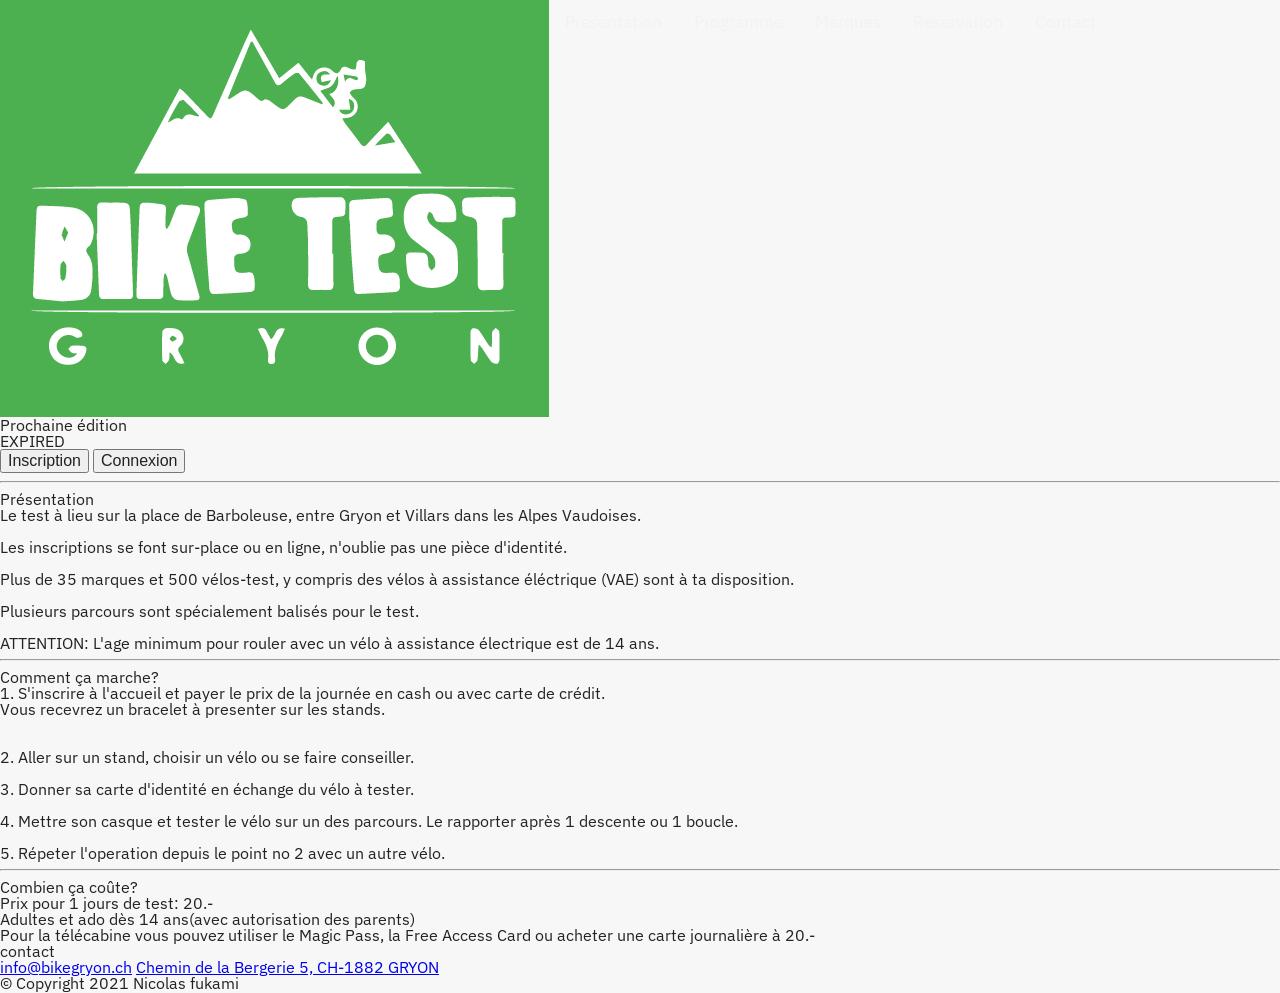
<file: index.html>
<!DOCTYPE html>
<!--[if lt IE 7]>      <html class="no-js lt-ie9 lt-ie8 lt-ie7"> <![endif]-->
<!--[if IE 7]>         <html class="no-js lt-ie9 lt-ie8"> <![endif]-->
<!--[if IE 8]>         <html class="no-js lt-ie9"> <![endif]-->
<!--[if gt IE 8]>      <html class="no-js"> <!--<![endif]-->
<html>

<head>
	<meta charset="utf-8" />
	<meta http-equiv="X-UA-Compatible" content="IE=edge" />
	<title>Bike test Gryon - Accueil</title>
	<meta name="description" content="" />
	<meta name="viewport" content="width=device-width, initial-scale=1" />
	<link rel="stylesheet" href="css/reset.css" />
	<link rel="stylesheet" href="css/vendor/timetablejs.css" />
	<link rel="stylesheet" href="css/style.css" />
	<link rel="stylesheet" href="https://cdnjs.cloudflare.com/ajax/libs/font-awesome/4.7.0/css/font-awesome.min.css">
	<script src="js/vendor/timetable.js" async defer></script>
	<script src="js/app.js" async defer></script>
</head>

<body>

	<header>


		<!-- navbar -->
		<div class="topnav" id="myTopnav">
			<div class="fixed-header">
				<a href="index.html" class="active">
					<img src="images/logo/logo.png" alt="">
				</a>
				<a href="javascript:void(0);" style="font-size:25px;" class="icon" onclick="myFunction()">&#9776;
				</a>
			</div>

			<a href="index.html" class="textlink menu1">Présentation</a>
			<a href="programme.html" class="textlink">Programme</a>
			<a href="marques.html" class="textlink">Marques</a>
			<a href="reservation.html" class="textlink">Réservation</a>
			<a href="contact.html" class="textlink">Contact</a>

		</div>

		<div id="home"></div>

		<!-- coming soon -->
		<div class="bgimg">

			<div class="middle">
				<h1>Prochaine édition</h1>
				<p id="demo"></p>
			</div>

		</div>
	</header>

	<div class="buttons">
		<a href="inscription.html"><button class="login">Inscription</button></a>

		<a href="connexion.html"><button class="login">Connexion</button></a>
	</div>

	<hr class="lignes">
	<div class="info">
		<h1>Présentation</h1>
		<p>Le test à lieu sur la place de Barboleuse, entre Gryon et Villars dans les Alpes Vaudoises. <br><br>Les inscriptions se font sur-place ou en ligne, n'oublie pas une pièce d'identité.<br><br> Plus de 35 marques et 500 vélos-test, y compris
			des vélos à assistance éléctrique (VAE) sont à ta disposition. <br><br>Plusieurs parcours sont spécialement balisés pour le test.</p><br>
		<p class="age">ATTENTION: L'age minimum pour rouler avec un vélo à assistance électrique est de 14 ans.
		</p>
	</div>
	<hr>
	<div class="comment">
		<h1>Comment ça marche?</h1>
		<h5>1. S'inscrire à l'accueil et payer le prix de la journée en cash ou avec carte de crédit.
			<p>Vous recevrez un bracelet à presenter sur les stands.</p>
			<br><br>
			2. Aller sur un stand, choisir un vélo ou se faire conseiller.
			<br><br>
			3. Donner sa carte d'identité en échange du vélo à tester.
			<br><br>
			4. Mettre son casque et tester le vélo sur un des parcours. Le rapporter après 1 descente ou 1 boucle.
			<br><br>
			5. Répeter l'operation depuis le point no 2 avec un autre vélo.</h5>
	</div>

	<hr>

	<div class="tarifs">
		<h1>Combien ça coûte?</h1>
		<h5>Prix pour 1 jours de test: 20.-</h5>
		<p>Adultes et ado dès 14 ans(avec autorisation des parents)</p>
		<h6>Pour la télécabine vous pouvez utiliser le Magic Pass, la Free Access Card ou acheter une carte journalière à 20.-</h6>
	</div>



	<!-- footer -->
	<div class="footer" id="contact">
		<h5>contact</h5>
		<a href="mailto:info@bikegryon.ch">info@bikegryon.ch</a>
		<a href="https://www.google.com/maps/place/Parking+Barboleuse/@46.2827035,7.0710595,18.75z/data=!4m13!1m7!3m6!1s0x478ec008be63c741:0xa677e6d28bd521a!2s1882+Gryon!3b1!8m2!3d46.2778331!4d7.0675893!3m4!1s0x478ebfc935efd5fb:0xda816a51dc2dac14!8m2!3d46.2830978!4d7.0711841"
			target="_blank">Chemin de la Bergerie 5, CH-1882 GRYON</a>
		<p>
			&copy; Copyright 2021 Nicolas fukami
		</p>
	</div>


	<!--[if lt IE 7]>
      <p class="browsehappy">
        You are using an <strong>outdated</strong> browser. Please
        <a href="#">upgrade your browser</a> to improve your experience.
      </p>
    <![endif]-->
	<script>
		// Set the date we're counting down to
		var countDownDate = new Date("Oct 1, 2021 12:00:00").getTime();

		// Update the count down every 1 second
		var countdownfunction = setInterval(function() {

			// Get todays date and time
			var now = new Date().getTime();

			// Find the distance between now an the count down date
			var distance = countDownDate - now;

			// Time calculations for days, hours, minutes and seconds
			var days = Math.floor(distance / (1000 * 60 * 60 * 24));
			var hours = Math.floor((distance % (1000 * 60 * 60 * 24)) / (1000 * 60 * 60));
			var minutes = Math.floor((distance % (1000 * 60 * 60)) / (1000 * 60));
			var seconds = Math.floor((distance % (1000 * 60)) / 1000);

			// Output the result in an element with id="demo"
			document.getElementById("demo").innerHTML = days + "d " + hours + "h " +
				minutes + "m " + seconds + "s ";

			// If the count down is over, write some text
			if (distance < 0) {
				clearInterval(countdownfunction);
				document.getElementById("demo").innerHTML = "EXPIRED";
			}
		}, 1000);
	</script>
	<script>
		function myFunction() {
			var x = document.getElementById("myTopnav");
			if (x.className === "topnav") {
				x.className += " responsive";
			} else {
				x.className = "topnav";
			}
		}
	</script>

</body>

</html>
</file>
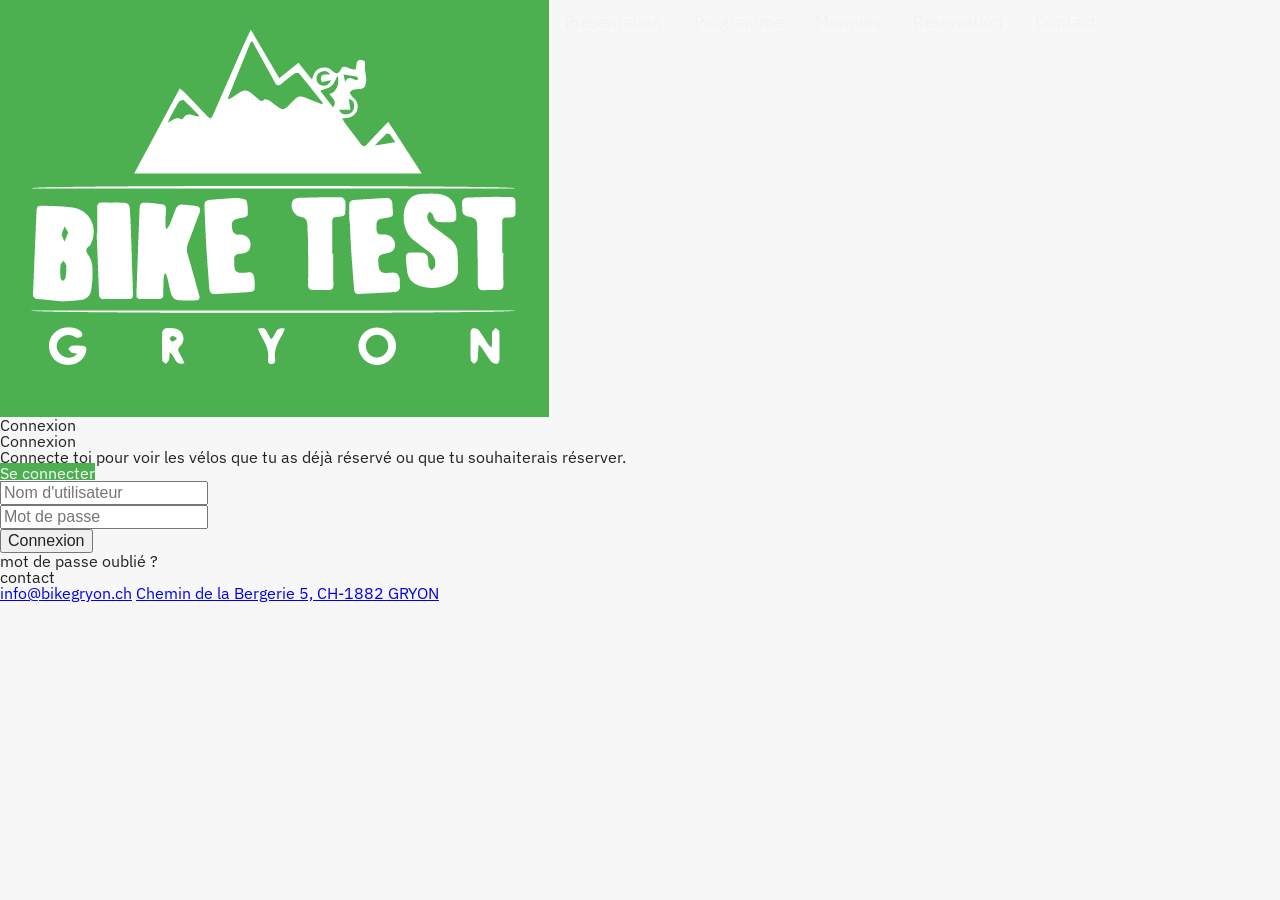
<file: connexion.html>
<!DOCTYPE html>
<!--[if lt IE 7]>      <html class="no-js lt-ie9 lt-ie8 lt-ie7"> <![endif]-->
<!--[if IE 7]>         <html class="no-js lt-ie9 lt-ie8"> <![endif]-->
<!--[if IE 8]>         <html class="no-js lt-ie9"> <![endif]-->
<!--[if gt IE 8]>      <html class="no-js"> <!--<![endif]-->
<html>

<head>
	<meta charset="utf-8" />
	<meta http-equiv="X-UA-Compatible" content="IE=edge" />
	<title>Bike test Gryon - Programme</title>
	<meta name="description" content="" />
	<meta name="viewport" content="width=device-width, initial-scale=1" />
	<link rel="stylesheet" href="css/reset.css" />
	<link rel="stylesheet" href="css/vendor/timetablejs.css" />
	<link rel="stylesheet" href="css/style.css" />
	<link rel="stylesheet" href="https://cdnjs.cloudflare.com/ajax/libs/font-awesome/4.7.0/css/font-awesome.min.css">
	<script src="js/vendor/timetable.js" async defer></script>
	<script src="js/app.js" async defer></script>
</head>

<body>

	<header>


		<!-- navbar -->
		<div class="topnav" id="myTopnav">
			<a href="index.html" class="active">
				<img src="images/logo/logo.png" alt=""></a>
			<a href="index.html" class="textlink">Présentation</a>
			<a href="programme.html" class="textlink">Programme</a>
			<a href="marques.html" class="textlink">Marques</a>
			<a href="reservation.html" class="textlink">Réservation</a>
			<a href="#contact" class="textlink">Contact</a>
			<a href="javascript:void(0);" style="font-size:25px;" class="icon" onclick="myFunction()">&#9776;
			</a>
		</div>

		<!-- coming soon -->
		<div class="titre">
			<div class="titrage">
				<h1>Connexion</h1>
			</div>
		</div>
	</header>



	<div class="info">
		<h1>Connexion</h1>
		<p>Connecte toi pour voir les vélos que tu as déjà réservé ou que tu souhaiterais réserver.
	</div>

	<!-- connexion -->
	<div class="connexion">

		<div class="col-md-6 col-md-offset-3">
			<div class="panel panel-login">
				<div class="panel-heading">
					<a href="#" class="active" id="login-form-link">Se connecter</a>
				</div>
				<div class="panel-body">
					<div class="row">
						<div class="col-lg-12">


							<!--  LOGIN AREA -->
							<form id="login-form" action="/finalProject/LoginServ" method="post" style="display: block;">
								<div class="form-group">
									<input type="text" name="username" id="username" tabindex="1" class="form-control jQKeyboard" placeholder="Nom d'utilisateur" value="">
								</div>
								<div class="form-group">
									<input type="password" name="password" id="password" tabindex="2" class="form-control" placeholder="Mot de passe">
								</div>
								<div class="form-group">

									<div class="col-sm-6 col-sm-offset-3">
										<input type="submit" name="login-submit" id="login-submit" tabindex="4" class="form-control btn btn-login" value="Connexion">
									</div>
								</div>
							</form>
						</div>
					</div>
				</div>
			</div>
		</div>

		<div class="oublier">
			<h2>mot de passe oublié ?</h2>
		</div>
	</div>


	<!-- footer -->
	<div class="footer" id="contact">
		<h5>contact</h5>
		<a href="mailto:info@bikegryon.ch">info@bikegryon.ch</a>
		<a href="https://www.google.com/maps/place/Parking+Barboleuse/@46.2827035,7.0710595,18.75z/data=!4m13!1m7!3m6!1s0x478ec008be63c741:0xa677e6d28bd521a!2s1882+Gryon!3b1!8m2!3d46.2778331!4d7.0675893!3m4!1s0x478ebfc935efd5fb:0xda816a51dc2dac14!8m2!3d46.2830978!4d7.0711841"
			target="_blank">Chemin de la Bergerie 5, CH-1882 GRYON</a>
	</div>
	<!-- grille horraire-->
	<!-- <div class="horraire">


			<div id="jours">
				<ul> -->
	<!-- La classe définissant le jour doit toujours être en deuxième position -->
	<!-- <li class="filter vendredi active">Vendredi</li>
					<li class="filter samedi">Samedi</li>
					<li class="filter dimanche">Dimanche</li>
				</ul>
			</div>
			<div id="timetable" class="timetable"></div>
		</div> -->

	<!--[if lt IE 7]>
      <p class="browsehappy">
        You are using an <strong>outdated</strong> browser. Please
        <a href="#">upgrade your browser</a> to improve your experience.
      </p>
    <![endif]-->
	<script>
		// Set the date we're counting down to
		var countDownDate = new Date("Oct 1, 2021 12:00:00").getTime();

		// Update the count down every 1 second
		var countdownfunction = setInterval(function() {

			// Get todays date and time
			var now = new Date().getTime();

			// Find the distance between now an the count down date
			var distance = countDownDate - now;

			// Time calculations for days, hours, minutes and seconds
			var days = Math.floor(distance / (1000 * 60 * 60 * 24));
			var hours = Math.floor((distance % (1000 * 60 * 60 * 24)) / (1000 * 60 * 60));
			var minutes = Math.floor((distance % (1000 * 60 * 60)) / (1000 * 60));
			var seconds = Math.floor((distance % (1000 * 60)) / 1000);

			// Output the result in an element with id="demo"
			document.getElementById("demo").innerHTML = days + "d " + hours + "h " +
				minutes + "m " + seconds + "s ";

			// If the count down is over, write some text
			if (distance < 0) {
				clearInterval(countdownfunction);
				document.getElementById("demo").innerHTML = "EXPIRED";
			}
		}, 1000);
	</script>
	<script>
		function myFunction() {
			var x = document.getElementById("myTopnav");
			if (x.className === "topnav") {
				x.className += " responsive";
			} else {
				x.className = "topnav";
			}
		}
	</script>

</body>

</html>
</file>
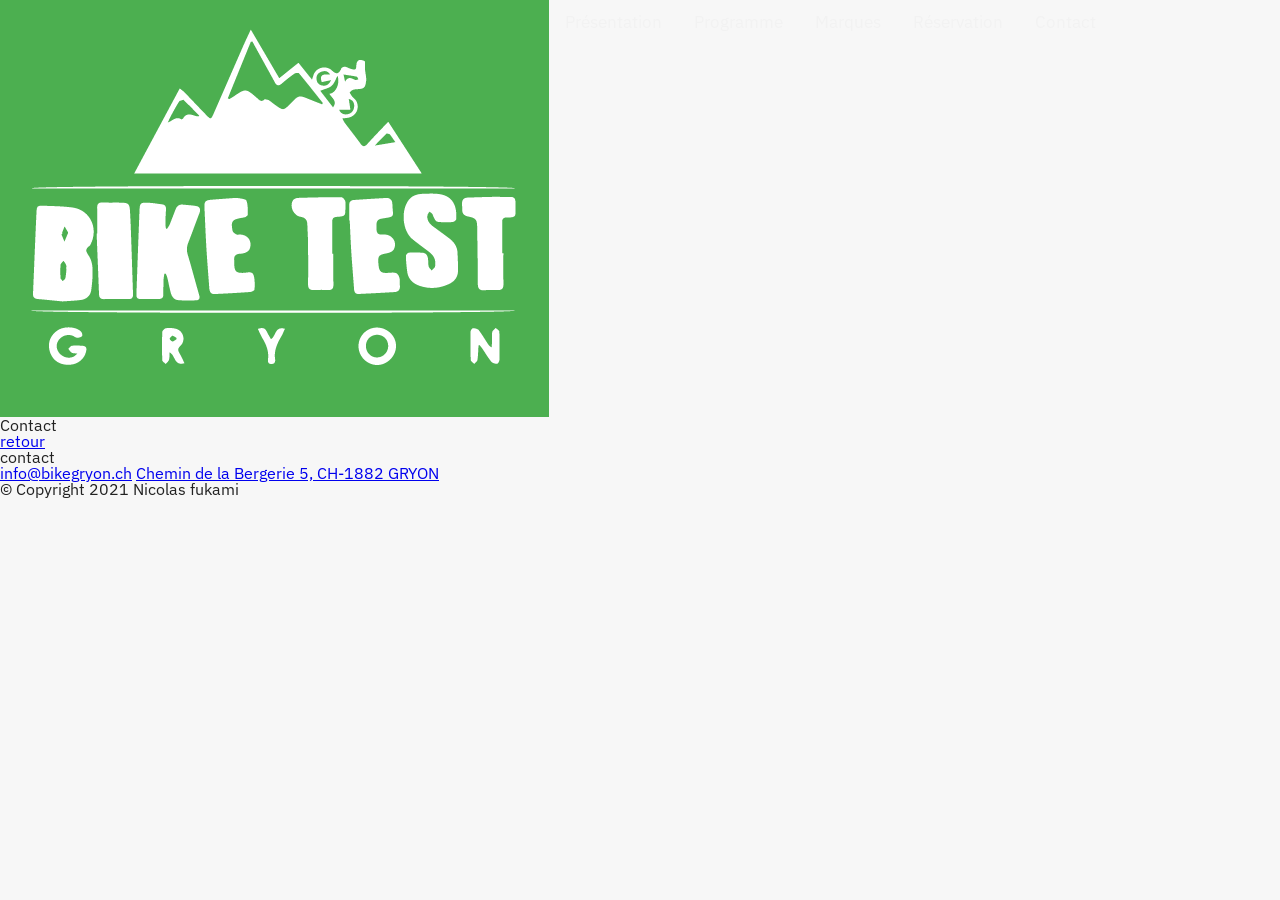
<file: contact.html>
<!DOCTYPE html>
<!--[if lt IE 7]>      <html class="no-js lt-ie9 lt-ie8 lt-ie7"> <![endif]-->
<!--[if IE 7]>         <html class="no-js lt-ie9 lt-ie8"> <![endif]-->
<!--[if IE 8]>         <html class="no-js lt-ie9"> <![endif]-->
<!--[if gt IE 8]>      <html class="no-js"> <!--<![endif]-->
<html>

<head>
	<meta charset="utf-8" />
	<meta http-equiv="X-UA-Compatible" content="IE=edge" />
	<title>Bike test Gryon - Programme</title>
	<meta name="description" content="" />
	<meta name="viewport" content="width=device-width, initial-scale=1" />
	<link rel="stylesheet" href="css/reset.css" />
	<link rel="stylesheet" href="css/vendor/timetablejs.css" />
	<link rel="stylesheet" href="css/style.css" />
	<link rel="stylesheet" href="https://cdnjs.cloudflare.com/ajax/libs/font-awesome/4.7.0/css/font-awesome.min.css">
	<script src="js/vendor/timetable.js" async defer></script>
	<script src="js/app.js" async defer></script>
</head>

<body>

	<header>


		<!-- navbar -->
		<div class="topnav" id="myTopnav">
			<a href="index.html" class="active">
				<img src="images/logo/logo.png" alt=""></a>
			<a href="index.html" class="textlink">Présentation</a>
			<a href="programme.html" class="textlink">Programme</a>
			<a href="marques.html" class="textlink">Marques</a>
			<a href="reservation.html" class="textlink">Réservation</a>
			<a href="contact.html" class="textlink">Contact</a>
			<a href="javascript:void(0);" style="font-size:25px;" class="icon" onclick="myFunction()">&#9776;
			</a>
		</div>

		<!-- coming soon -->
		<div class="titre">

			<div class="titrage">
				<h1>Contact</h1>

			</div>
		</div>
	</header>

	<!-- bouton retour -->
	<div class="goback2">
		<a href="index.html" class="textlink">retour</a>
	</div>



	<!-- footer -->
	<div class="footer" id="contact">
		<h5>contact</h5>
		<a href="mailto:info@bikegryon.ch">info@bikegryon.ch</a>
		<a href="https://www.google.com/maps/place/Parking+Barboleuse/@46.2827035,7.0710595,18.75z/data=!4m13!1m7!3m6!1s0x478ec008be63c741:0xa677e6d28bd521a!2s1882+Gryon!3b1!8m2!3d46.2778331!4d7.0675893!3m4!1s0x478ebfc935efd5fb:0xda816a51dc2dac14!8m2!3d46.2830978!4d7.0711841"
			target="_blank">Chemin de la Bergerie 5, CH-1882 GRYON</a>
		<p>
			&copy; Copyright 2021 Nicolas fukami
		</p>
	</div>
	<!-- grille horraire-->
	<!-- <div class="horraire">


			<div id="jours">
				<ul> -->
	<!-- La classe définissant le jour doit toujours être en deuxième position -->
	<!-- <li class="filter vendredi active">Vendredi</li>
					<li class="filter samedi">Samedi</li>
					<li class="filter dimanche">Dimanche</li>
				</ul>
			</div>
			<div id="timetable" class="timetable"></div>
		</div> -->

	<!--[if lt IE 7]>
      <p class="browsehappy">
        You are using an <strong>outdated</strong> browser. Please
        <a href="#">upgrade your browser</a> to improve your experience.
      </p>
    <![endif]-->
	<script>
		// Set the date we're counting down to
		var countDownDate = new Date("Oct 1, 2021 12:00:00").getTime();

		// Update the count down every 1 second
		var countdownfunction = setInterval(function() {

			// Get todays date and time
			var now = new Date().getTime();

			// Find the distance between now an the count down date
			var distance = countDownDate - now;

			// Time calculations for days, hours, minutes and seconds
			var days = Math.floor(distance / (1000 * 60 * 60 * 24));
			var hours = Math.floor((distance % (1000 * 60 * 60 * 24)) / (1000 * 60 * 60));
			var minutes = Math.floor((distance % (1000 * 60 * 60)) / (1000 * 60));
			var seconds = Math.floor((distance % (1000 * 60)) / 1000);

			// Output the result in an element with id="demo"
			document.getElementById("demo").innerHTML = days + "d " + hours + "h " +
				minutes + "m " + seconds + "s ";

			// If the count down is over, write some text
			if (distance < 0) {
				clearInterval(countdownfunction);
				document.getElementById("demo").innerHTML = "EXPIRED";
			}
		}, 1000);
	</script>
	<script>
		function myFunction() {
			var x = document.getElementById("myTopnav");
			if (x.className === "topnav") {
				x.className += " responsive";
			} else {
				x.className = "topnav";
			}
		}
	</script>

</body>

</html>
</file>
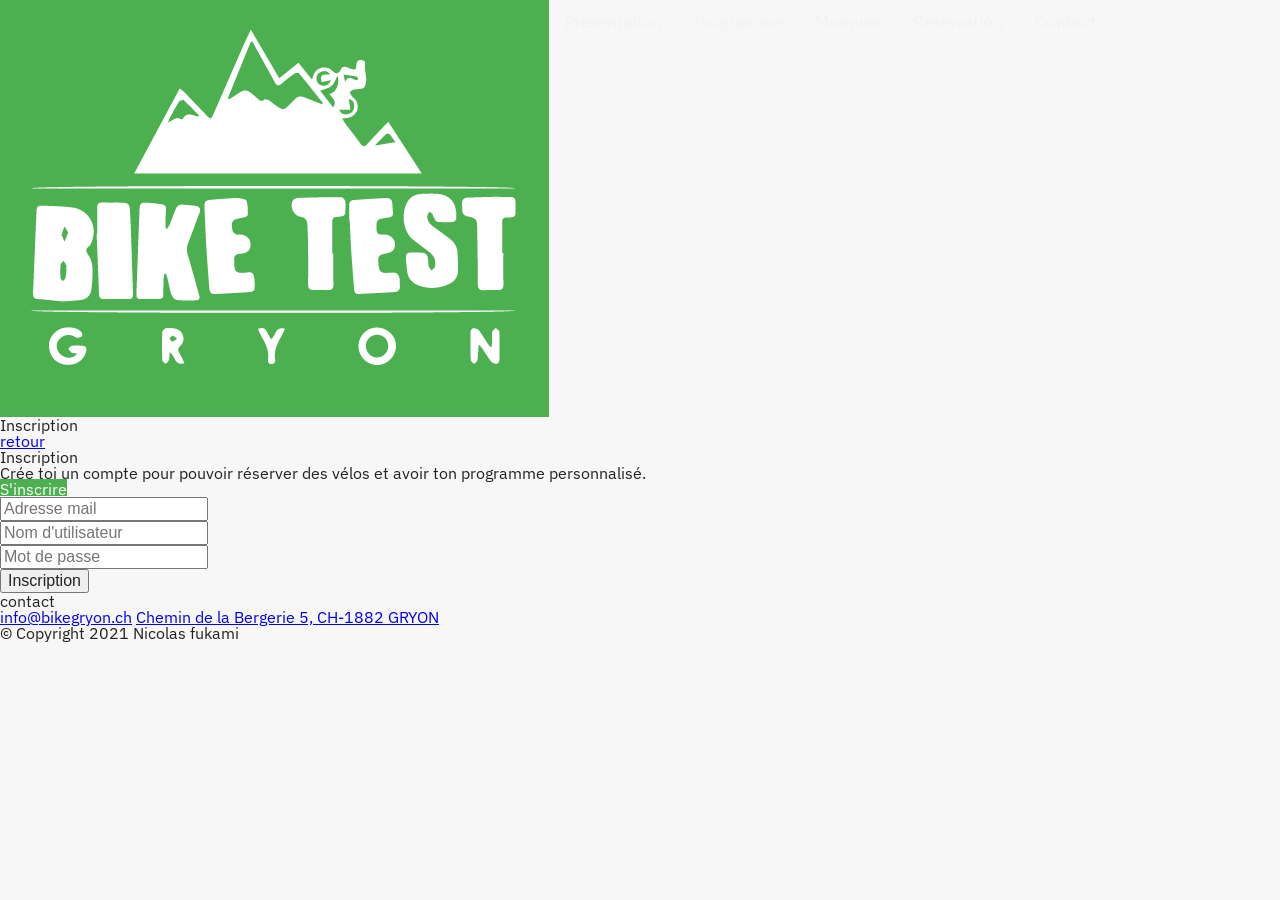
<file: inscription.html>
<!DOCTYPE html>
<!--[if lt IE 7]>      <html class="no-js lt-ie9 lt-ie8 lt-ie7"> <![endif]-->
<!--[if IE 7]>         <html class="no-js lt-ie9 lt-ie8"> <![endif]-->
<!--[if IE 8]>         <html class="no-js lt-ie9"> <![endif]-->
<!--[if gt IE 8]>      <html class="no-js"> <!--<![endif]-->
<html>

<head>
	<meta charset="utf-8" />
	<meta http-equiv="X-UA-Compatible" content="IE=edge" />
	<title>Bike test Gryon - Programme</title>
	<meta name="description" content="" />
	<meta name="viewport" content="width=device-width, initial-scale=1" />
	<link rel="stylesheet" href="css/reset.css" />
	<link rel="stylesheet" href="css/vendor/timetablejs.css" />
	<link rel="stylesheet" href="css/style.css" />
	<link rel="stylesheet" href="https://cdnjs.cloudflare.com/ajax/libs/font-awesome/4.7.0/css/font-awesome.min.css">
	<script src="js/vendor/timetable.js" async defer></script>
	<script src="js/app.js" async defer></script>
</head>

<body>

	<header>


		<!-- navbar -->
		<div class="topnav" id="myTopnav">
			<a href="index.html" class="active">
				<img src="images/logo/logo.png" alt=""></a>
			<a href="index.html" class="textlink">Présentation</a>
			<a href="programme.html" class="textlink">Programme</a>
			<a href="marques.html" class="textlink">Marques</a>
			<a href="reservation.html" class="textlink">Réservation</a>
			<a href="contact.html" class="textlink">Contact</a>
			<a href="javascript:void(0);" style="font-size:25px;" class="icon" onclick="myFunction()">&#9776;
			</a>
		</div>

		<!-- coming soon -->
		<div class="titre">
			<div class="titrage">
				<h1>Inscription</h1>
			</div>
		</div>
	</header>

	<!-- bouton retour -->
	<div class="goback2">
		<a href="index.html" class="textlink">retour</a>
	</div>


	<!-- description -->
	<div class="info">
		<h1>Inscription</h1>
		<p>Crée toi un compte pour pouvoir réserver des vélos et avoir ton programme personnalisé.
	</div>

	<!-- connexion -->
	<div class="connexion">
		<div class="row">
			<div class="col-md-6 col-md-offset-3">
				<div class="panel panel-login">
					<div class="panel-heading">
						<a href="#" class="active" id="login-form-link">S'inscrire</a>
					</div>
					<div class="panel-body">
						<div class="row">
							<div class="col-lg-12">


								<!--  LOGIN AREA -->
								<form id="login-form" action="/finalProject/LoginServ" method="post" style="display: block;">
									<div class="form-group">
										<input type="text" name="username" id="username" tabindex="1" class="form-control jQKeyboard" placeholder="Adresse mail	" value="">
									</div>
									<div class="form-group">
										<input type="text" name="username" id="username" tabindex="1" class="form-control jQKeyboard" placeholder="Nom d'utilisateur" value="">
									</div>
									<div class="form-group">
										<input type="password" name="password" id="password" tabindex="2" class="form-control" placeholder="Mot de passe">
									</div>
									<div class="form-group">

										<div class="col-sm-6 col-sm-offset-3">
											<input type="submit" name="login-submit" id="login-submit" tabindex="4" class="form-control btn btn-login" value="Inscription">
										</div>
									</div>
								</form>
							</div>
						</div>
					</div>
				</div>
			</div>
		</div>
	</div>


	<!-- footer -->
	<div class="footer" id="contact">
		<h5>contact</h5>
		<a href="mailto:info@bikegryon.ch">info@bikegryon.ch</a>
		<a href="https://www.google.com/maps/place/Parking+Barboleuse/@46.2827035,7.0710595,18.75z/data=!4m13!1m7!3m6!1s0x478ec008be63c741:0xa677e6d28bd521a!2s1882+Gryon!3b1!8m2!3d46.2778331!4d7.0675893!3m4!1s0x478ebfc935efd5fb:0xda816a51dc2dac14!8m2!3d46.2830978!4d7.0711841"
			target="_blank">Chemin de la Bergerie 5, CH-1882 GRYON</a>
		<p>
			&copy; Copyright 2021 Nicolas fukami
		</p>
	</div>
	<!-- grille horraire-->
	<!-- <div class="horraire">


			<div id="jours">
				<ul> -->
	<!-- La classe définissant le jour doit toujours être en deuxième position -->
	<!-- <li class="filter vendredi active">Vendredi</li>
					<li class="filter samedi">Samedi</li>
					<li class="filter dimanche">Dimanche</li>
				</ul>
			</div>
			<div id="timetable" class="timetable"></div>
		</div> -->

	<!--[if lt IE 7]>
      <p class="browsehappy">
        You are using an <strong>outdated</strong> browser. Please
        <a href="#">upgrade your browser</a> to improve your experience.
      </p>
    <![endif]-->
	<script>
		// Set the date we're counting down to
		var countDownDate = new Date("Oct 1, 2021 12:00:00").getTime();

		// Update the count down every 1 second
		var countdownfunction = setInterval(function() {

			// Get todays date and time
			var now = new Date().getTime();

			// Find the distance between now an the count down date
			var distance = countDownDate - now;

			// Time calculations for days, hours, minutes and seconds
			var days = Math.floor(distance / (1000 * 60 * 60 * 24));
			var hours = Math.floor((distance % (1000 * 60 * 60 * 24)) / (1000 * 60 * 60));
			var minutes = Math.floor((distance % (1000 * 60 * 60)) / (1000 * 60));
			var seconds = Math.floor((distance % (1000 * 60)) / 1000);

			// Output the result in an element with id="demo"
			document.getElementById("demo").innerHTML = days + "d " + hours + "h " +
				minutes + "m " + seconds + "s ";

			// If the count down is over, write some text
			if (distance < 0) {
				clearInterval(countdownfunction);
				document.getElementById("demo").innerHTML = "EXPIRED";
			}
		}, 1000);
	</script>
	<script>
		function myFunction() {
			var x = document.getElementById("myTopnav");
			if (x.className === "topnav") {
				x.className += " responsive";
			} else {
				x.className = "topnav";
			}
		}
	</script>

</body>

</html>
</file>
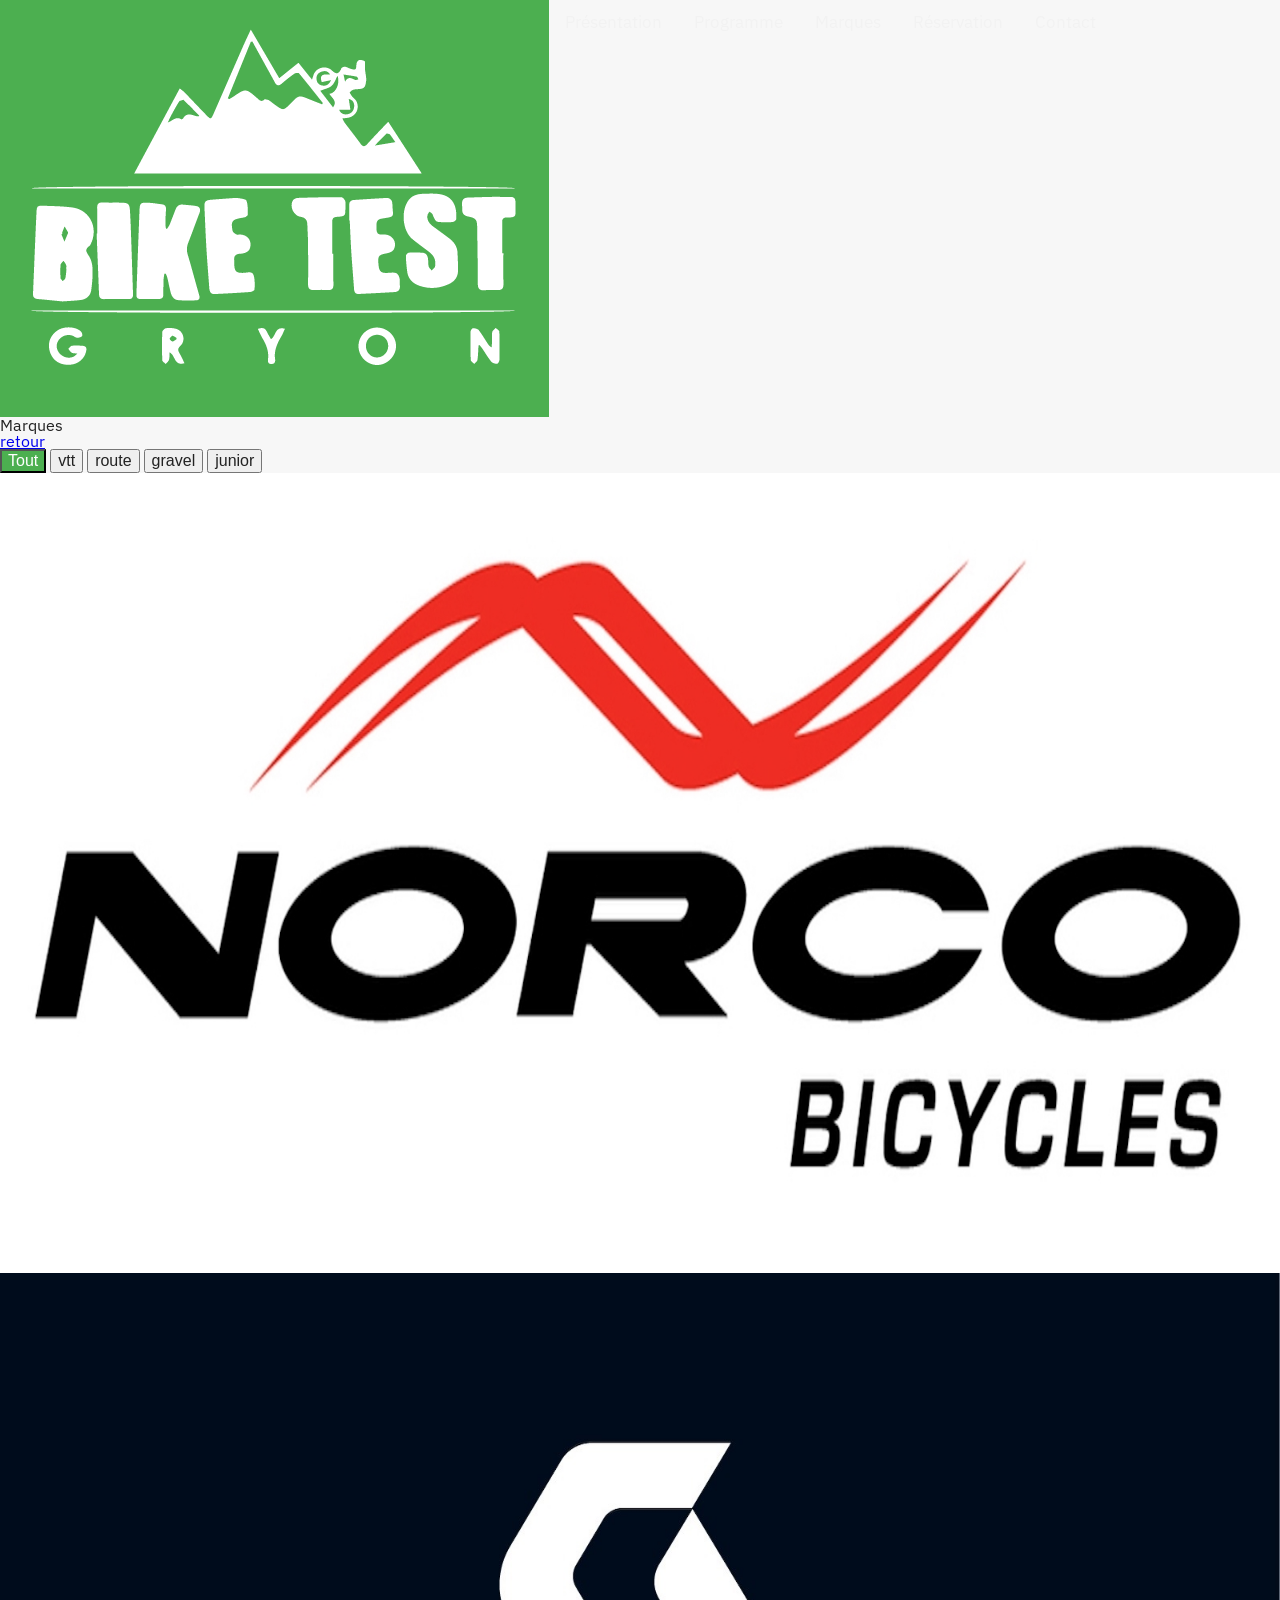
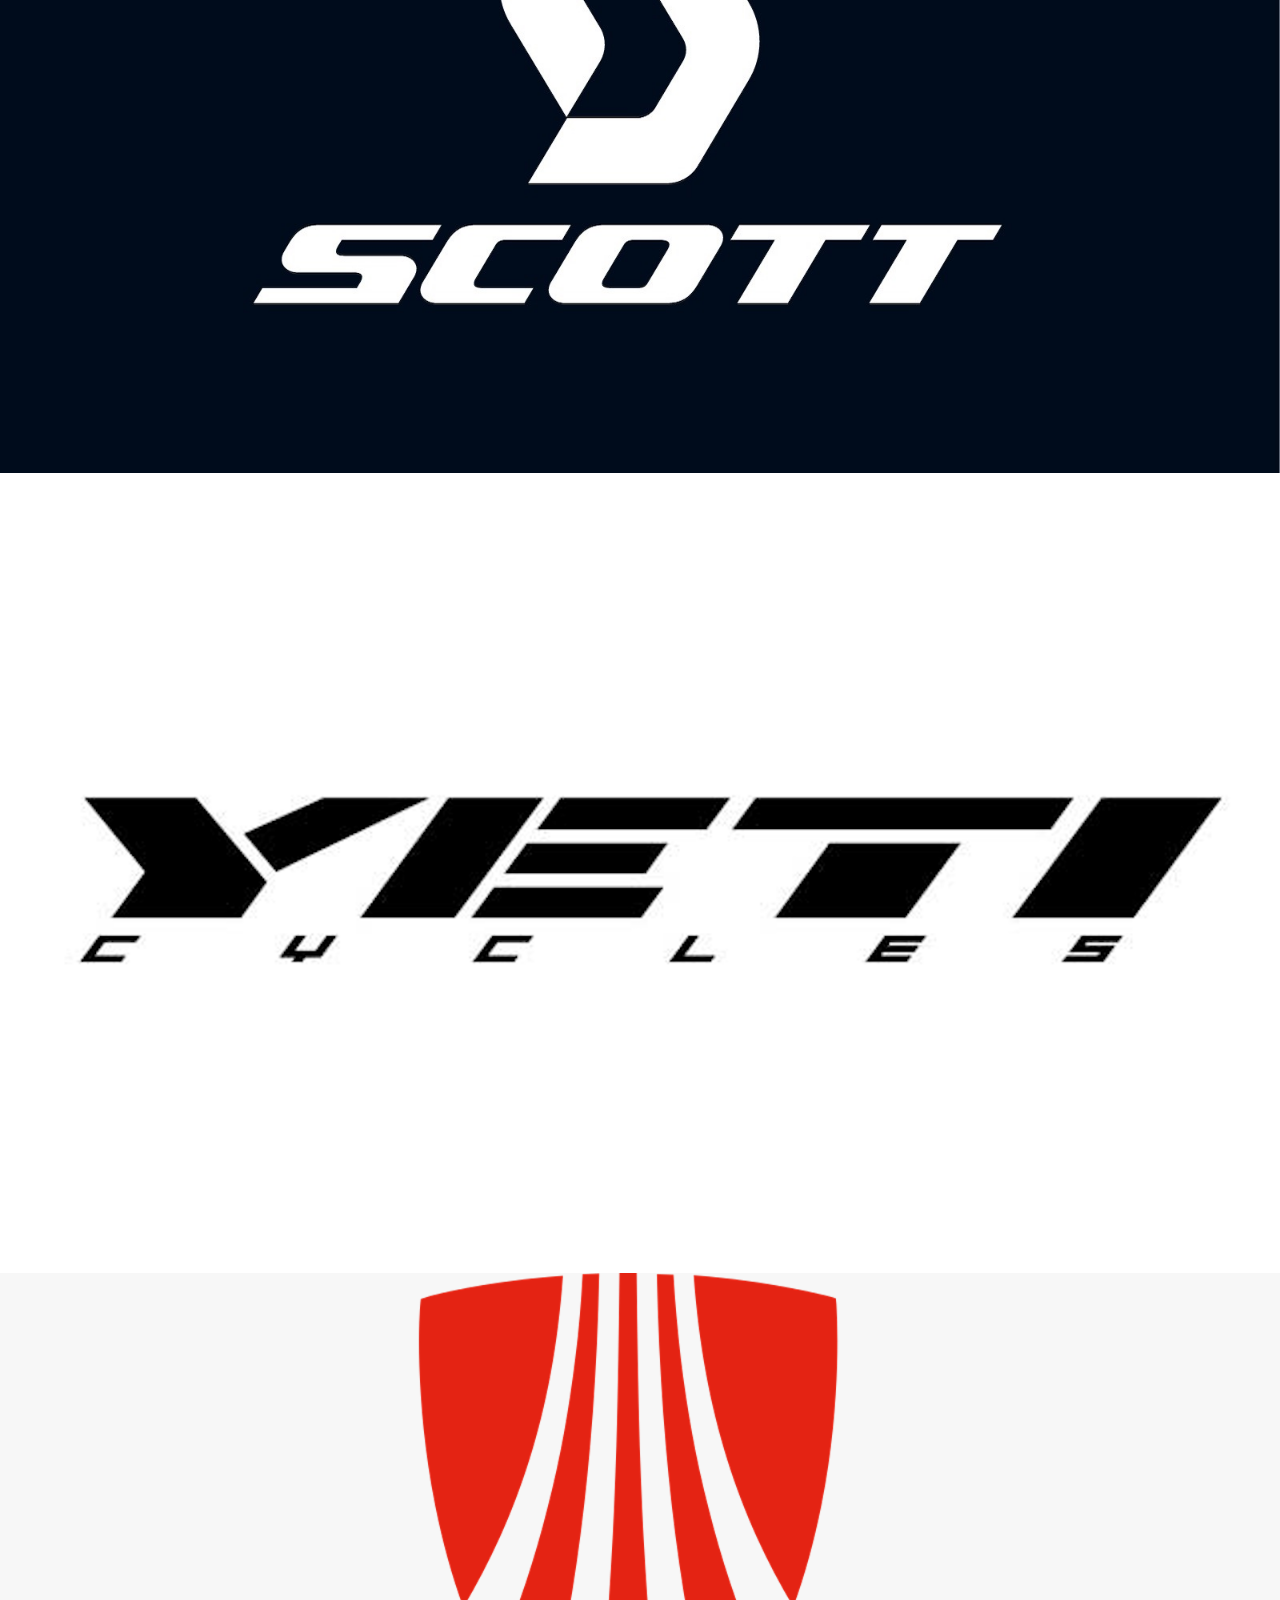
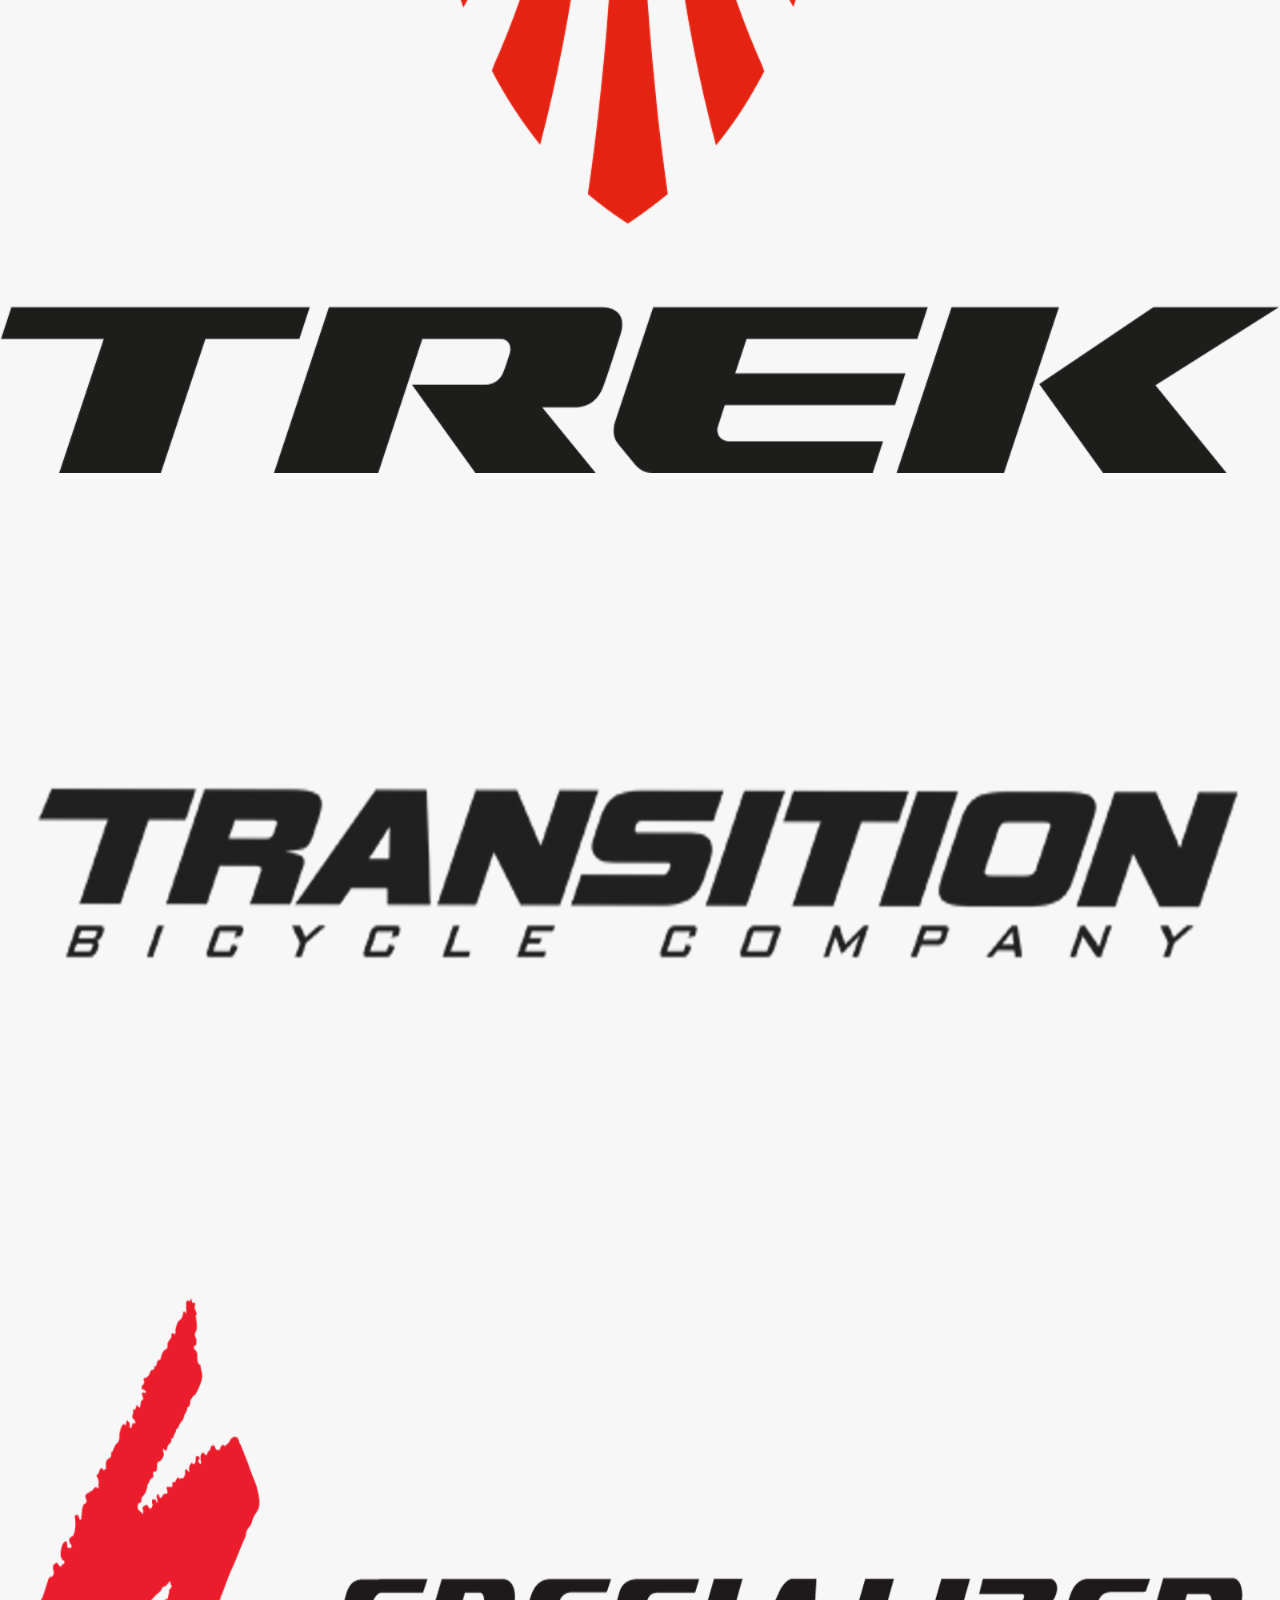
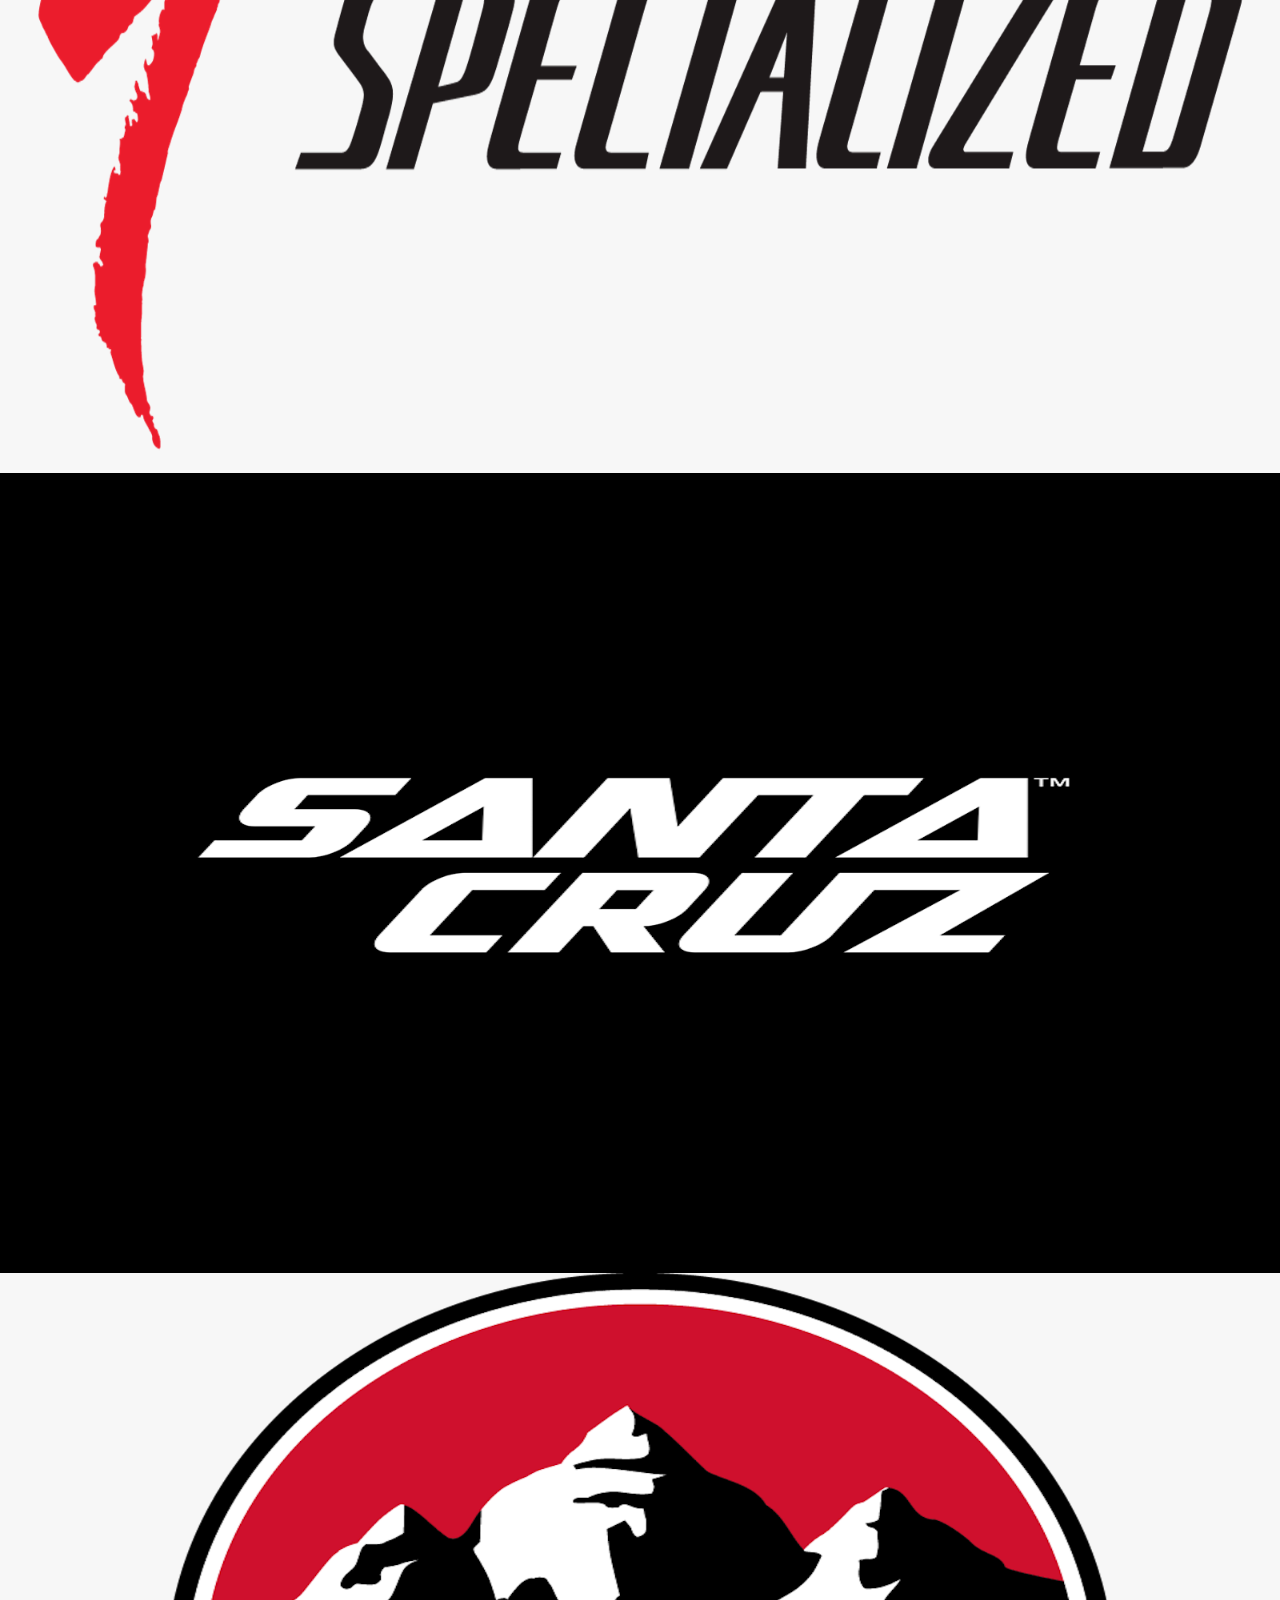
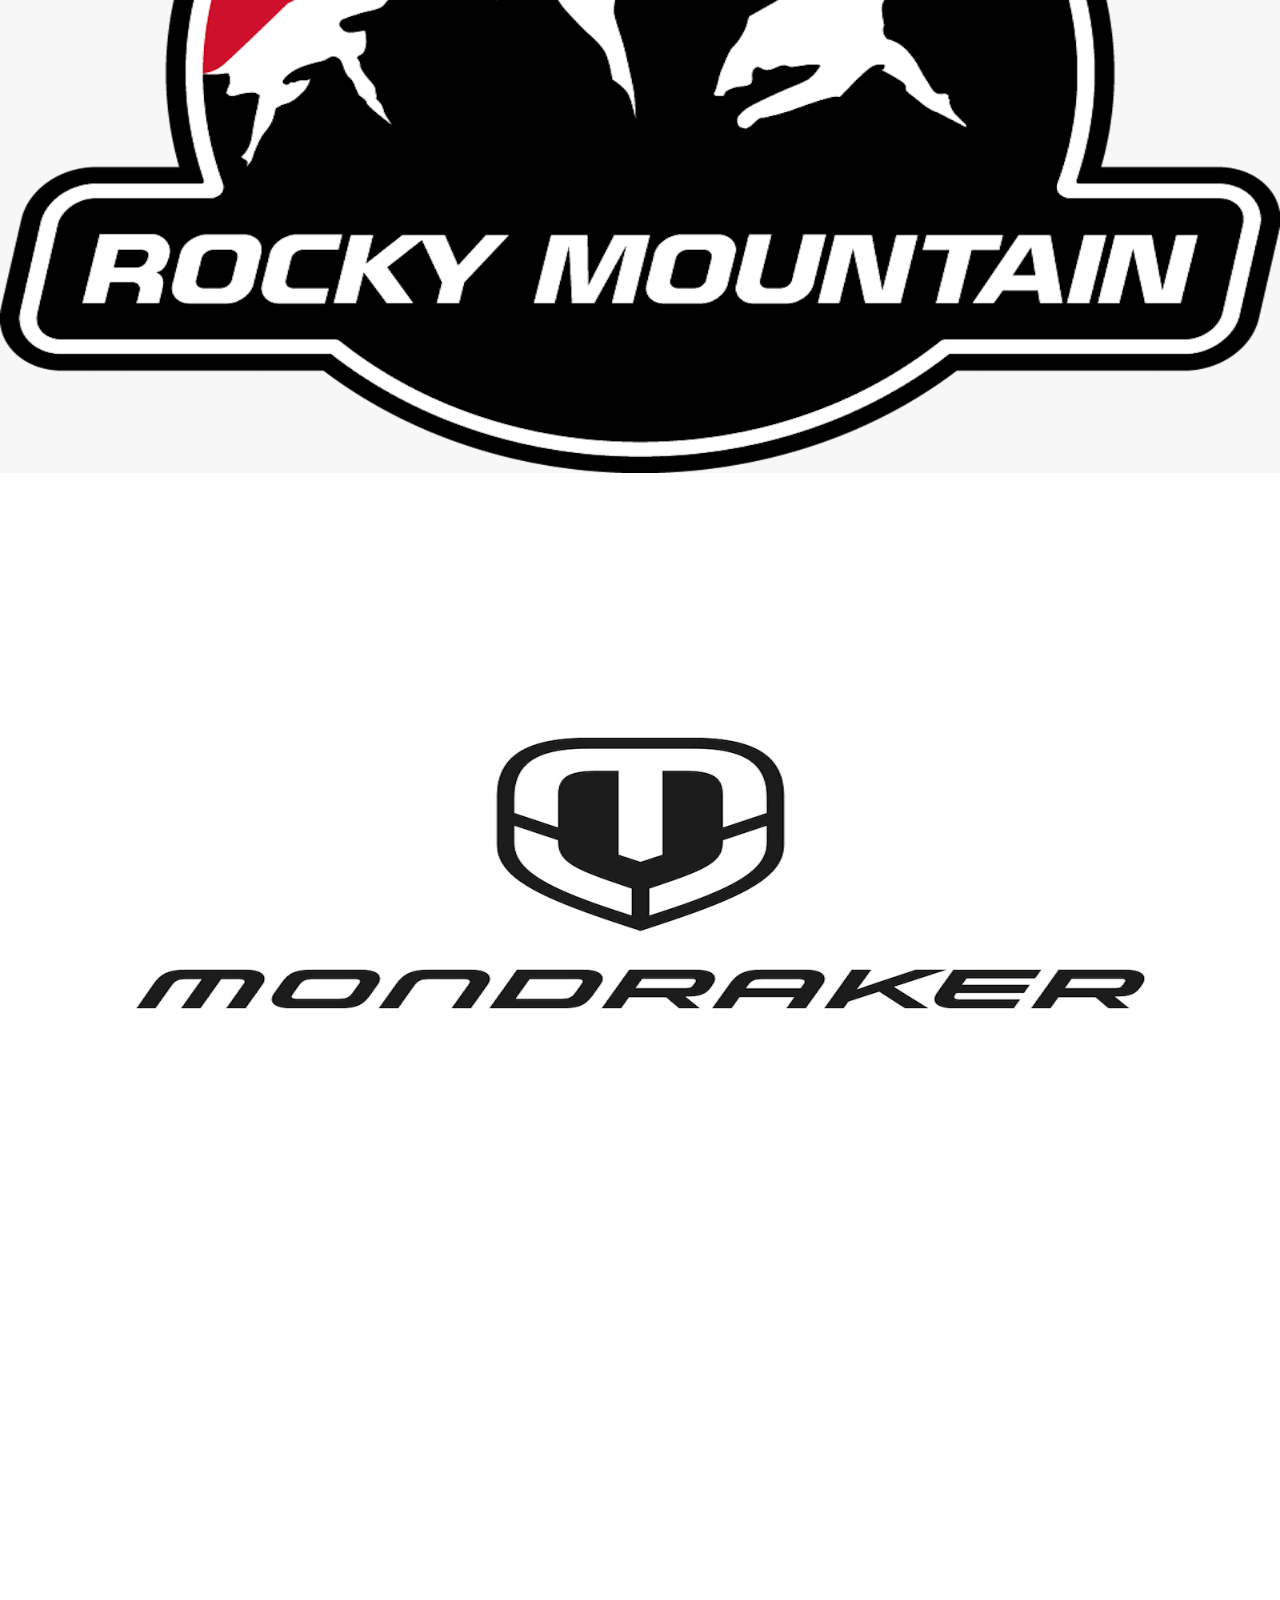
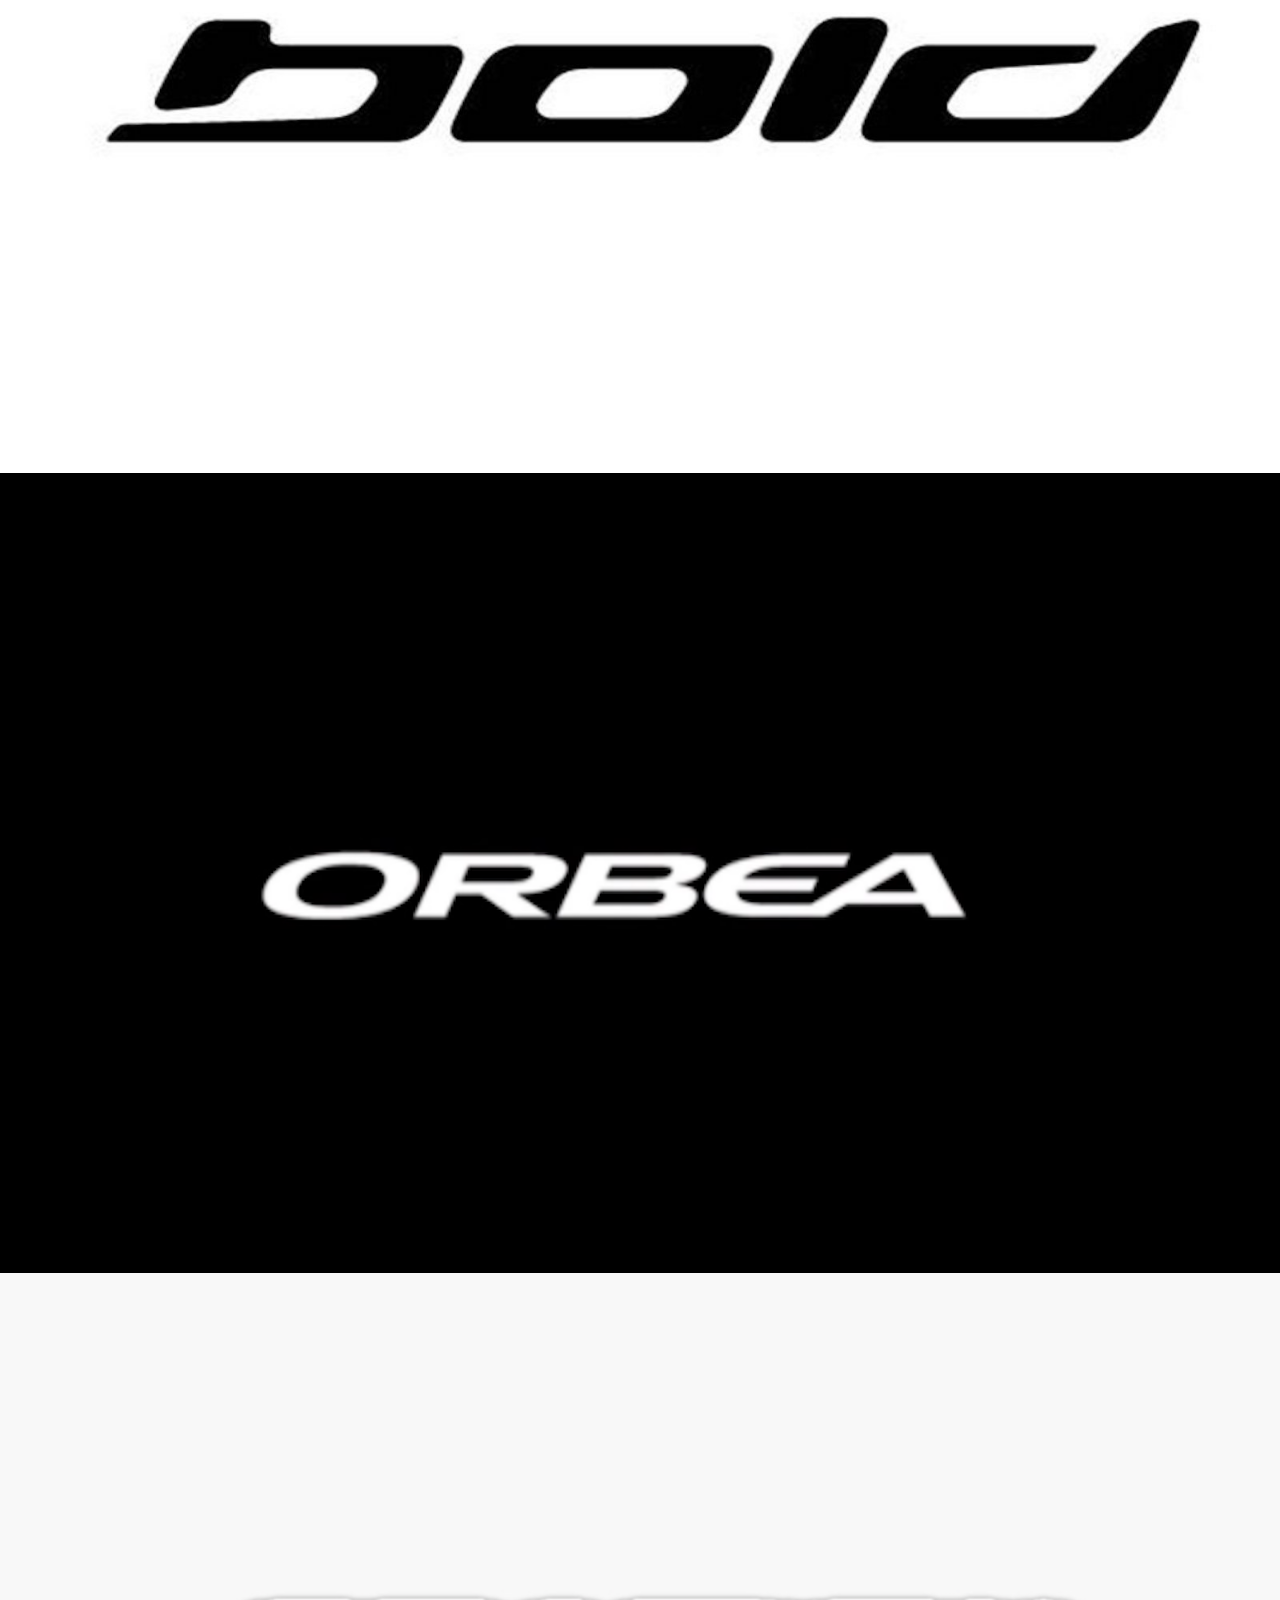
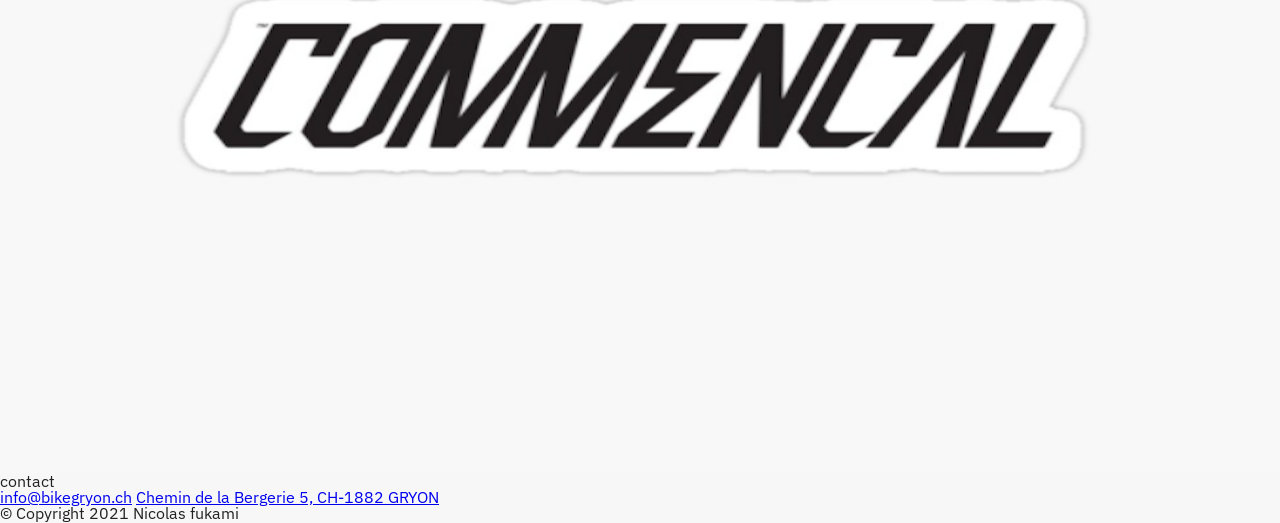
<file: marques.html>
<!DOCTYPE html>
<!--[if lt IE 7]>      <html class="no-js lt-ie9 lt-ie8 lt-ie7"> <![endif]-->
<!--[if IE 7]>         <html class="no-js lt-ie9 lt-ie8"> <![endif]-->
<!--[if IE 8]>         <html class="no-js lt-ie9"> <![endif]-->
<!--[if gt IE 8]>      <html class="no-js"> <!--<![endif]-->
<html>

<head>
	<meta charset="utf-8" />
	<meta http-equiv="X-UA-Compatible" content="IE=edge" />
	<title>Bike test Gryon - Marques</title>
	<meta name="description" content="" />
	<meta name="viewport" content="width=device-width, initial-scale=1" />
	<link rel="stylesheet" href="css/reset.css" />
	<link rel="stylesheet" href="css/vendor/timetablejs.css" />
	<link rel="stylesheet" href="css/style.css" />
	<link rel="stylesheet" href="https://cdnjs.cloudflare.com/ajax/libs/font-awesome/4.7.0/css/font-awesome.min.css">
	<script src="js/vendor/timetable.js" async defer></script>
	<script src="js/app.js" async defer></script>
</head>

<body>

	<header>


		<!-- navbar -->
		<div class="topnav" id="myTopnav">
			<a href="index.html" class="active">
				<img src="images/logo/logo.png" alt=""></a>
			<a href="index.html" class="textlink">Présentation</a>
			<a href="programme.html" class="textlink">Programme</a>
			<a href="marques.html" class="textlink">Marques</a>
			<a href="reservation.html" class="textlink">Réservation</a>
			<a href="contact.html" class="textlink">Contact</a>
			<a href="javascript:void(0);" style="font-size:25px;" class="icon" onclick="myFunction()">&#9776;
			</a>
		</div>

		<!-- coming soon -->
		<div class="titre">

			<div class="titrage">
				<h1>Marques</h1>

			</div>
		</div>
	</header>

	<!-- bouton retour -->
	<div class="goback2">
		<a href="index.html" class="textlink">retour</a>
	</div>

	<!-- systeme de filtre pour les marques -->
	<div class="filter">

		<div id="myBtnContainer">
			<button class="btn active" onclick="filterSelection('all')"> Tout</button>
			<button class="btn" onclick="filterSelection('vtt')">vtt</button>
			<button class="btn" onclick="filterSelection('route')">route</button>
			<button class="btn" onclick="filterSelection('gravel')"> gravel</button>
			<button class="btn" onclick="filterSelection('junior')"> junior</button>
		</div>

		<!-- Portfolio Gallery Grid -->
		<div class="row">
			<div class="column vtt">
				<div class="content">
					<img src="/images/marques/norco.jpg" alt="Mountains" style="width:100%">
				</div>
			</div>
			<div class="column vtt">
				<div class="content">
					<img src="/images/marques/scott.jpg" alt="Lights" style="width:100%">
				</div>
			</div>
			<div class="column vtt route">
				<div class="content">
					<img src="/images/marques/yeti.png" alt="Nature" style="width:100%">
				</div>
			</div>
			<div class="column vtt gravel junior">
				<div class="content">
					<img src="/images/marques/trek.png" alt="Nature" style="width:100%">
				</div>
			</div>
			<div class="column vtt junior">
				<div class="content">
					<img src="/images/marques/transition.png" alt="Nature" style="width:100%">
				</div>
			</div>
			<div class="column vtt route">
				<div class="content">
					<img src="/images/marques/spe.png" alt="Nature" style="width:100%">
				</div>
			</div>
			<div class="column route junior">
				<div class="content">
					<img src="/images/marques/santa.png" alt="Nature" style="width:100%">
				</div>
			</div>
			<div class="column vtt gravel">
				<div class="content">
					<img src="/images/marques/rocky.png" alt="Nature" style="width:100%">
				</div>
			</div>
			<div class="column route junior">
				<div class="content">
					<img src="/images/marques/mondrak.jpg" alt="Nature" style="width:100%">
				</div>
			</div>
			<div class="column vtt junior">
				<div class="content">
					<img src="/images/marques/bold.jpg" alt="Nature" style="width:100%">
				</div>
			</div>
			<div class="column vtt gravel route">
				<div class="content">
					<img src="/images/marques/orbeaa.png" alt="Nature" style="width:100%">
				</div>
			</div>
			<div class="column route">
				<div class="content">
					<img src="/images/marques/commencal.png" alt="Nature" style="width:100%">
				</div>
			</div>

			<!-- END GRID -->
		</div>
	</div>


	<!-- footer -->
	<div class="footer" id="contact">
		<h5>contact</h5>
		<a href="mailto:info@bikegryon.ch">info@bikegryon.ch</a>
		<a href="https://www.google.com/maps/place/Parking+Barboleuse/@46.2827035,7.0710595,18.75z/data=!4m13!1m7!3m6!1s0x478ec008be63c741:0xa677e6d28bd521a!2s1882+Gryon!3b1!8m2!3d46.2778331!4d7.0675893!3m4!1s0x478ebfc935efd5fb:0xda816a51dc2dac14!8m2!3d46.2830978!4d7.0711841"
			target="_blank">Chemin de la Bergerie 5, CH-1882 GRYON</a>
		<p>
			&copy; Copyright 2021 Nicolas fukami
		</p>
	</div>
	<!-- grille horraire-->
	<!-- <div class="horraire">


			<div id="jours">
				<ul> -->
	<!-- La classe définissant le jour doit toujours être en deuxième position -->
	<!-- <li class="filter vendredi active">Vendredi</li>
					<li class="filter samedi">Samedi</li>
					<li class="filter dimanche">Dimanche</li>
				</ul>
			</div>
			<div id="timetable" class="timetable"></div>
		</div> -->

	<!--[if lt IE 7]>
      <p class="browsehappy">
        You are using an <strong>outdated</strong> browser. Please
        <a href="#">upgrade your browser</a> to improve your experience.
      </p>
    <![endif]-->
	<script>
		// Set the date we're counting down to
		var countDownDate = new Date("Oct 1, 2021 12:00:00").getTime();

		// Update the count down every 1 second
		var countdownfunction = setInterval(function() {

			// Get todays date and time
			var now = new Date().getTime();

			// Find the distance between now an the count down date
			var distance = countDownDate - now;

			// Time calculations for days, hours, minutes and seconds
			var days = Math.floor(distance / (1000 * 60 * 60 * 24));
			var hours = Math.floor((distance % (1000 * 60 * 60 * 24)) / (1000 * 60 * 60));
			var minutes = Math.floor((distance % (1000 * 60 * 60)) / (1000 * 60));
			var seconds = Math.floor((distance % (1000 * 60)) / 1000);

			// Output the result in an element with id="demo"
			document.getElementById("demo").innerHTML = days + "d " + hours + "h " +
				minutes + "m " + seconds + "s ";

			// If the count down is over, write some text
			if (distance < 0) {
				clearInterval(countdownfunction);
				document.getElementById("demo").innerHTML = "EXPIRED";
			}
		}, 1000);
	</script>
	<script>
		function myFunction() {
			var x = document.getElementById("myTopnav");
			if (x.className === "topnav") {
				x.className += " responsive";
			} else {
				x.className = "topnav";
			}
		}
	</script>
	<script>
		filterSelection("all")

		function filterSelection(c) {
			var x, i;
			x = document.getElementsByClassName("column");
			if (c == "all") c = "";
			for (i = 0; i < x.length; i++) {
				w3RemoveClass(x[i], "show");
				if (x[i].className.indexOf(c) > -1) w3AddClass(x[i], "show");
			}
		}

		function w3AddClass(element, name) {
			var i, arr1, arr2;
			arr1 = element.className.split(" ");
			arr2 = name.split(" ");
			for (i = 0; i < arr2.length; i++) {
				if (arr1.indexOf(arr2[i]) == -1) {
					element.className += " " + arr2[i];
				}
			}
		}

		function w3RemoveClass(element, name) {
			var i, arr1, arr2;
			arr1 = element.className.split(" ");
			arr2 = name.split(" ");
			for (i = 0; i < arr2.length; i++) {
				while (arr1.indexOf(arr2[i]) > -1) {
					arr1.splice(arr1.indexOf(arr2[i]), 1);
				}
			}
			element.className = arr1.join(" ");
		}


		// Add active class to the current button (highlight it)
		var btnContainer = document.getElementById("myBtnContainer");
		var btns = btnContainer.getElementsByClassName("btn");
		for (var i = 0; i < btns.length; i++) {
			btns[i].addEventListener("click", function() {
				var current = document.getElementsByClassName("active");
				current[0].className = current[0].className.replace(" active", "");
				this.className += " active";
			});
		}
	</script>


</body>

</html>
</file>
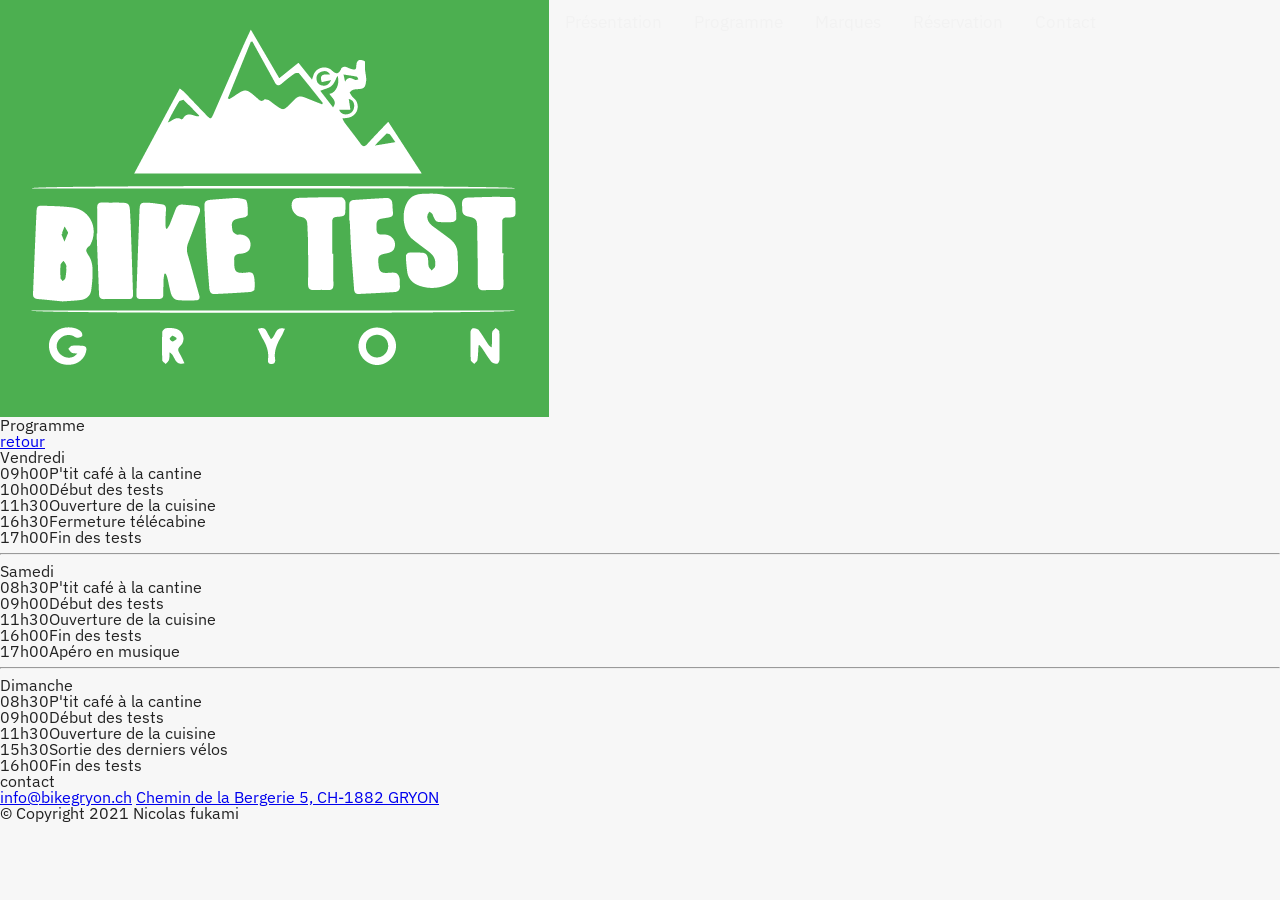
<file: programme.html>
<!DOCTYPE html>
<!--[if lt IE 7]>      <html class="no-js lt-ie9 lt-ie8 lt-ie7"> <![endif]-->
<!--[if IE 7]>         <html class="no-js lt-ie9 lt-ie8"> <![endif]-->
<!--[if IE 8]>         <html class="no-js lt-ie9"> <![endif]-->
<!--[if gt IE 8]>      <html class="no-js"> <!--<![endif]-->
<html>

<head>
	<meta charset="utf-8" />
	<meta http-equiv="X-UA-Compatible" content="IE=edge" />
	<title>Bike test Gryon - Programme</title>
	<meta name="description" content="" />
	<meta name="viewport" content="width=device-width, initial-scale=1" />
	<link rel="stylesheet" href="css/reset.css" />
	<link rel="stylesheet" href="css/vendor/timetablejs.css" />
	<link rel="stylesheet" href="css/style.css" />
	<link rel="stylesheet" href="https://cdnjs.cloudflare.com/ajax/libs/font-awesome/4.7.0/css/font-awesome.min.css">
	<script src="js/vendor/timetable.js" async defer></script>
	<script src="js/app.js" async defer></script>
</head>

<body>

	<header>


		<!-- navbar -->
		<div class="topnav" id="myTopnav">
			<div class="fixed-header">
				<a href="index.html" class="active">
					<img src="images/logo/logo.png" alt="">
				</a>
				<a href="javascript:void(0);" style="font-size:25px;" class="icon" onclick="myFunction()">&#9776;
				</a>
			</div>

			<a href="index.html" class="textlink">Présentation</a>
			<a href="programme.html" class="textlink">Programme</a>
			<a href="marques.html" class="textlink">Marques</a>
			<a href="reservation.html" class="textlink">Réservation</a>
			<a href="contact.html" class="textlink">Contact</a>

		</div>
		<!-- coming soon -->
		<div class="titre bgimg">

			<div class="titrage">
				<h1>Programme</h1>

			</div>
		</div>
	</header>

	<!-- bouton retour -->
	<div class="goback2">
		<a href="index.html" class="textlink">retour</a>
	</div>

	<!-- programme 3jours -->
	<div class="programme">
		<!-- tableau vendredi -->
		<div class="tableau">
			<h1>Vendredi</h1>
			<table>

				<tr>
					<td>09h00</td>
					<td>P'tit café à la cantine</td>
				</tr>
				<tr>
					<td>10h00</td>
					<td>Début des tests</td>
				</tr>
				<tr>
					<td>11h30</td>
					<td>Ouverture de la cuisine</td>
				</tr>
				<tr>
					<td>16h30</td>
					<td>Fermeture télécabine</td>
				</tr>
				<tr>
					<td>17h00</td>
					<td>Fin des tests</td>
				</tr>
			</table>
		</div>
		<hr>
		<!-- tableau samedi -->
		<div class="tableau">
			<h1>Samedi</h1>
			<table>

				<tr>
					<td>08h30</td>
					<td>P'tit café à la cantine</td>
				</tr>
				<tr>
					<td>09h00</td>
					<td>Début des tests</td>
				</tr>
				<tr>
					<td>11h30</td>
					<td>Ouverture de la cuisine</td>
				</tr>
				<tr>
					<td>16h00</td>
					<td>Fin des tests</td>
				</tr>
				<tr>
					<td>17h00</td>
					<td>Apéro en musique</td>
				</tr>
			</table>
		</div>
		<hr>
		<!-- tableau dimanche -->
		<div class="tableau">
			<h1>Dimanche</h1>
			<table>

				<tr>
					<td>08h30</td>
					<td>P'tit café à la cantine</td>
				</tr>
				<tr>
					<td>09h00</td>
					<td>Début des tests</td>
				</tr>
				<tr>
					<td>11h30</td>
					<td>Ouverture de la cuisine</td>
				</tr>
				<tr>
					<td>15h30</td>
					<td>Sortie des derniers vélos</td>
				</tr>
				<tr>
					<td>16h00</td>
					<td>Fin des tests</td>
				</tr>
			</table>
		</div>
	</div>

	<!-- footer -->
	<div class="footer" id="contact">
		<h5>contact</h5>
		<a href="mailto:info@bikegryon.ch">info@bikegryon.ch</a>
		<a href="https://www.google.com/maps/place/Parking+Barboleuse/@46.2827035,7.0710595,18.75z/data=!4m13!1m7!3m6!1s0x478ec008be63c741:0xa677e6d28bd521a!2s1882+Gryon!3b1!8m2!3d46.2778331!4d7.0675893!3m4!1s0x478ebfc935efd5fb:0xda816a51dc2dac14!8m2!3d46.2830978!4d7.0711841"
			target="_blank">Chemin de la Bergerie 5, CH-1882 GRYON</a>
		<p>
			&copy; Copyright 2021 Nicolas fukami
		</p>
	</div>
	<!-- grille horraire-->
	<!-- <div class="horraire">


			<div id="jours">
				<ul> -->
	<!-- La classe définissant le jour doit toujours être en deuxième position -->
	<!-- <li class="filter vendredi active">Vendredi</li>
					<li class="filter samedi">Samedi</li>
					<li class="filter dimanche">Dimanche</li>
				</ul>
			</div>
			<div id="timetable" class="timetable"></div>
		</div> -->

	<!--[if lt IE 7]>
      <p class="browsehappy">
        You are using an <strong>outdated</strong> browser. Please
        <a href="#">upgrade your browser</a> to improve your experience.
      </p>
    <![endif]-->
	<script>
		// Set the date we're counting down to
		var countDownDate = new Date("Oct 1, 2021 12:00:00").getTime();

		// Update the count down every 1 second
		var countdownfunction = setInterval(function() {

			// Get todays date and time
			var now = new Date().getTime();

			// Find the distance between now an the count down date
			var distance = countDownDate - now;

			// Time calculations for days, hours, minutes and seconds
			var days = Math.floor(distance / (1000 * 60 * 60 * 24));
			var hours = Math.floor((distance % (1000 * 60 * 60 * 24)) / (1000 * 60 * 60));
			var minutes = Math.floor((distance % (1000 * 60 * 60)) / (1000 * 60));
			var seconds = Math.floor((distance % (1000 * 60)) / 1000);

			// Output the result in an element with id="demo"
			document.getElementById("demo").innerHTML = days + "d " + hours + "h " +
				minutes + "m " + seconds + "s ";

			// If the count down is over, write some text
			if (distance < 0) {
				clearInterval(countdownfunction);
				document.getElementById("demo").innerHTML = "EXPIRED";
			}
		}, 1000);
	</script>
	<script>
		function myFunction() {
			var x = document.getElementById("myTopnav");
			if (x.className === "topnav") {
				x.className += " responsive";
			} else {
				x.className = "topnav";
			}
		}
	</script>

</body>

</html>
</file>
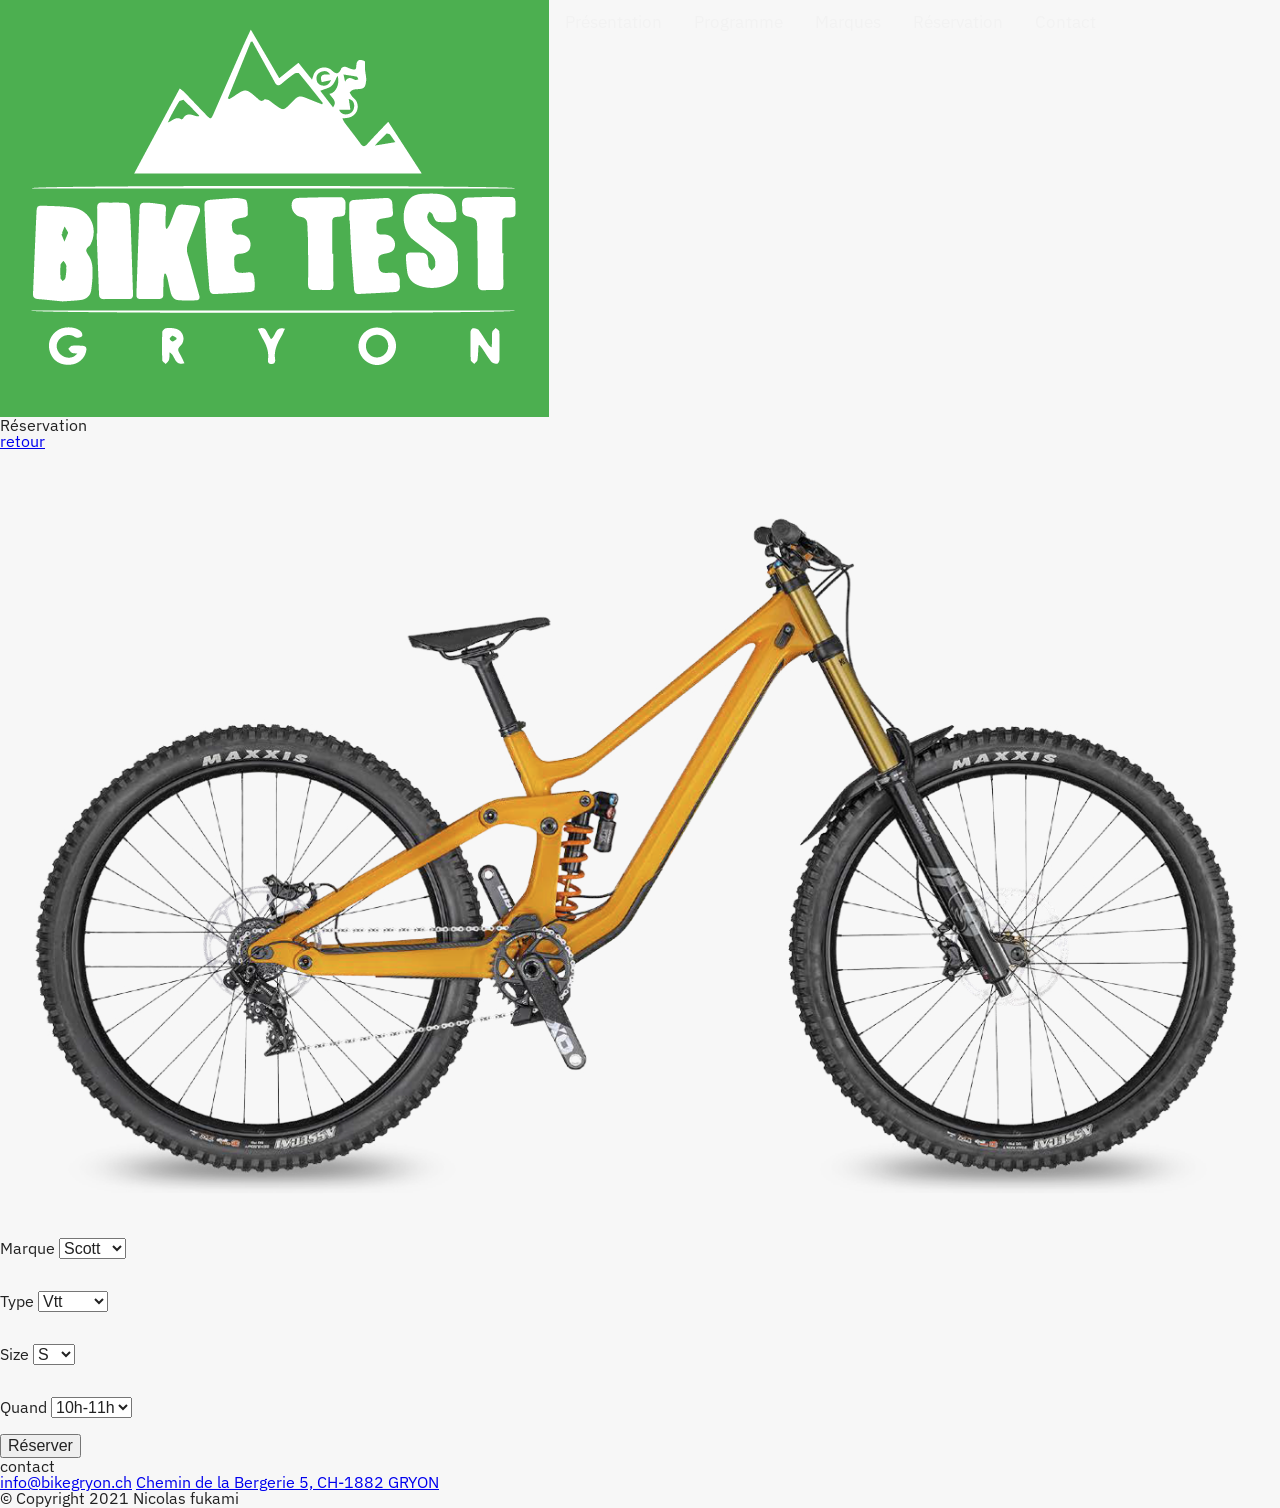
<file: reservation.html>
<!DOCTYPE html>
<!--[if lt IE 7]>      <html class="no-js lt-ie9 lt-ie8 lt-ie7"> <![endif]-->
<!--[if IE 7]>         <html class="no-js lt-ie9 lt-ie8"> <![endif]-->
<!--[if IE 8]>         <html class="no-js lt-ie9"> <![endif]-->
<!--[if gt IE 8]>      <html class="no-js"> <!-<![endif]-->
<html>

<head>
	<meta charset="utf-8" />
	<meta http-equiv="X-UA-Compatible" content="IE=edge" />
	<title>Bike test Gryon - Marques</title>
	<meta name="description" content="" />
	<meta name="viewport" content="width=device-width, initial-scale=1" />
	<link rel="stylesheet" href="css/reset.css" />
	<link rel="stylesheet" href="css/vendor/timetablejs.css" />
	<link rel="stylesheet" href="css/style.css" />
	<link rel="stylesheet" href="https://cdnjs.cloudflare.com/ajax/libs/font-awesome/4.7.0/css/font-awesome.min.css">
	<script src="js/vendor/timetable.js" async defer></script>
	<script src="js/app.js" async defer></script>
</head>

<body>

	<header>


		<!-- navbar -->
		<div class="topnav" id="myTopnav">
			<a href="index.html" class="active">
				<img src="images/logo/logo.png" alt=""></a>
			<a href="index.html" class="textlink">Présentation</a>
			<a href="programme.html" class="textlink">Programme</a>
			<a href="marques.html" class="textlink">Marques</a>
			<a href="reservation.html" class="textlink">Réservation</a>
			<a href="contact.html" class="textlink">Contact</a>
			<a href="javascript:void(0);" style="font-size:25px;" class="icon" onclick="myFunction()">&#9776;
			</a>
		</div>

		<!-- coming soon -->
		<div class="titre">
			<div class="titrage">
				<h1>Réservation</h1>
			</div>

		</div>
	</header>

	<!-- bouton retour -->
	<div class="goback2">
		<a href="index.html" class="textlink">retour</a>
	</div>

	<!-- selection de marques -->
	<div class="marqueselect">
		<img class="bike" src="/images/bike/scott.png" alt="Nature" style="width:100%">

		<form action="/action_page.php">
			<label for="cars">Marque</label>
			<select name="cars" id="cars">
				<option value="Scott">Scott</option>
				<option value="Trek">Trek</option>
				<option value="Orbea">Orbea</option>
				<option value="Norco">Norco</option>
			</select>
			<br><br><br>
			<label for="cars">Type</label>
			<select name="cars" id="cars">
				<option value="Scott">Vtt</option>
				<option value="Trek">Route</option>
				<option value="Orbea">Gravel</option>
				<option value="Norco">Junior</option>
			</select>

			<br><br><br>
			<label for="cars">Size</label>
			<select name="cars" id="cars">
				<option value="Scott">S</option>
				<option value="Trek">M</option>
				<option value="Orbea">L</option>
				<option value="Norco">XL</option>
			</select>
			<br><br><br>
			<label for="cars">Quand</label>
			<select name="cars" id="cars">
				<option value="Scott">10h-11h</option>
				<option value="Trek">11h-12h</option>
				<option value="Orbea">12h-13h</option>
				<option value="Norco">13h-14h</option>
			</select>
			<br><br><input class="resr" type="submit" value="Réserver">
		</form>
	</div>


	<!-- footer -->
	<div class="footer" id="contact">
		<h5>contact</h5>
		<a href="mailto:info@bikegryon.ch">info@bikegryon.ch</a>
		<a href="https://www.google.com/maps/place/Parking+Barboleuse/@46.2827035,7.0710595,18.75z/data=!4m13!1m7!3m6!1s0x478ec008be63c741:0xa677e6d28bd521a!2s1882+Gryon!3b1!8m2!3d46.2778331!4d7.0675893!3m4!1s0x478ebfc935efd5fb:0xda816a51dc2dac14!8m2!3d46.2830978!4d7.0711841"
			target="_blank">Chemin de la Bergerie 5, CH-1882 GRYON</a>
		<p>
			&copy; Copyright 2021 Nicolas fukami
		</p>
	</div>
	<!-- grille horraire-->
	<!-- <div class="horraire">


			<div id="jours">
				<ul> -->
	<!-- La classe définissant le jour doit toujours être en deuxième position -->
	<!-- <li class="filter vendredi active">Vendredi</li>
					<li class="filter samedi">Samedi</li>
					<li class="filter dimanche">Dimanche</li>
				</ul>
			</div>
			<div id="timetable" class="timetable"></div>
		</div> -->

	<!--[if lt IE 7]>
      <p class="browsehappy">
        You are using an <strong>outdated</strong> browser. Please
        <a href="#">upgrade your browser</a> to improve your experience.
      </p>
    <![endif]-->
	<script>
		// Set the date we're counting down to
		var countDownDate = new Date("Oct 1, 2021 12:00:00").getTime();

		// Update the count down every 1 second
		var countdownfunction = setInterval(function() {

			// Get todays date and time
			var now = new Date().getTime();

			// Find the distance between now an the count down date
			var distance = countDownDate - now;

			// Time calculations for days, hours, minutes and seconds
			var days = Math.floor(distance / (1000 * 60 * 60 * 24));
			var hours = Math.floor((distance % (1000 * 60 * 60 * 24)) / (1000 * 60 * 60));
			var minutes = Math.floor((distance % (1000 * 60 * 60)) / (1000 * 60));
			var seconds = Math.floor((distance % (1000 * 60)) / 1000);

			// Output the result in an element with id="demo"
			document.getElementById("demo").innerHTML = days + "d " + hours + "h " +
				minutes + "m " + seconds + "s ";

			// If the count down is over, write some text
			if (distance < 0) {
				clearInterval(countdownfunction);
				document.getElementById("demo").innerHTML = "EXPIRED";
			}
		}, 1000);
	</script>
	<script>
		function myFunction() {
			var x = document.getElementById("myTopnav");
			if (x.className === "topnav") {
				x.className += " responsive";
			} else {
				x.className = "topnav";
			}
		}
	</script>
	<script>
		filterSelection("all")

		function filterSelection(c) {
			var x, i;
			x = document.getElementsByClassName("column");
			if (c == "all") c = "";
			for (i = 0; i < x.length; i++) {
				w3RemoveClass(x[i], "show");
				if (x[i].className.indexOf(c) > -1) w3AddClass(x[i], "show");
			}
		}

		function w3AddClass(element, name) {
			var i, arr1, arr2;
			arr1 = element.className.split(" ");
			arr2 = name.split(" ");
			for (i = 0; i < arr2.length; i++) {
				if (arr1.indexOf(arr2[i]) == -1) {
					element.className += " " + arr2[i];
				}
			}
		}

		function w3RemoveClass(element, name) {
			var i, arr1, arr2;
			arr1 = element.className.split(" ");
			arr2 = name.split(" ");
			for (i = 0; i < arr2.length; i++) {
				while (arr1.indexOf(arr2[i]) > -1) {
					arr1.splice(arr1.indexOf(arr2[i]), 1);
				}
			}
			element.className = arr1.join(" ");
		}


		// Add active class to the current button (highlight it)
		var btnContainer = document.getElementById("myBtnContainer");
		var btns = btnContainer.getElementsByClassName("btn");
		for (var i = 0; i < btns.length; i++) {
			btns[i].addEventListener("click", function() {
				var current = document.getElementsByClassName("active");
				current[0].className = current[0].className.replace(" active", "");
				this.className += " active";
			});
		}
	</script>


</body>

</html>
</file>
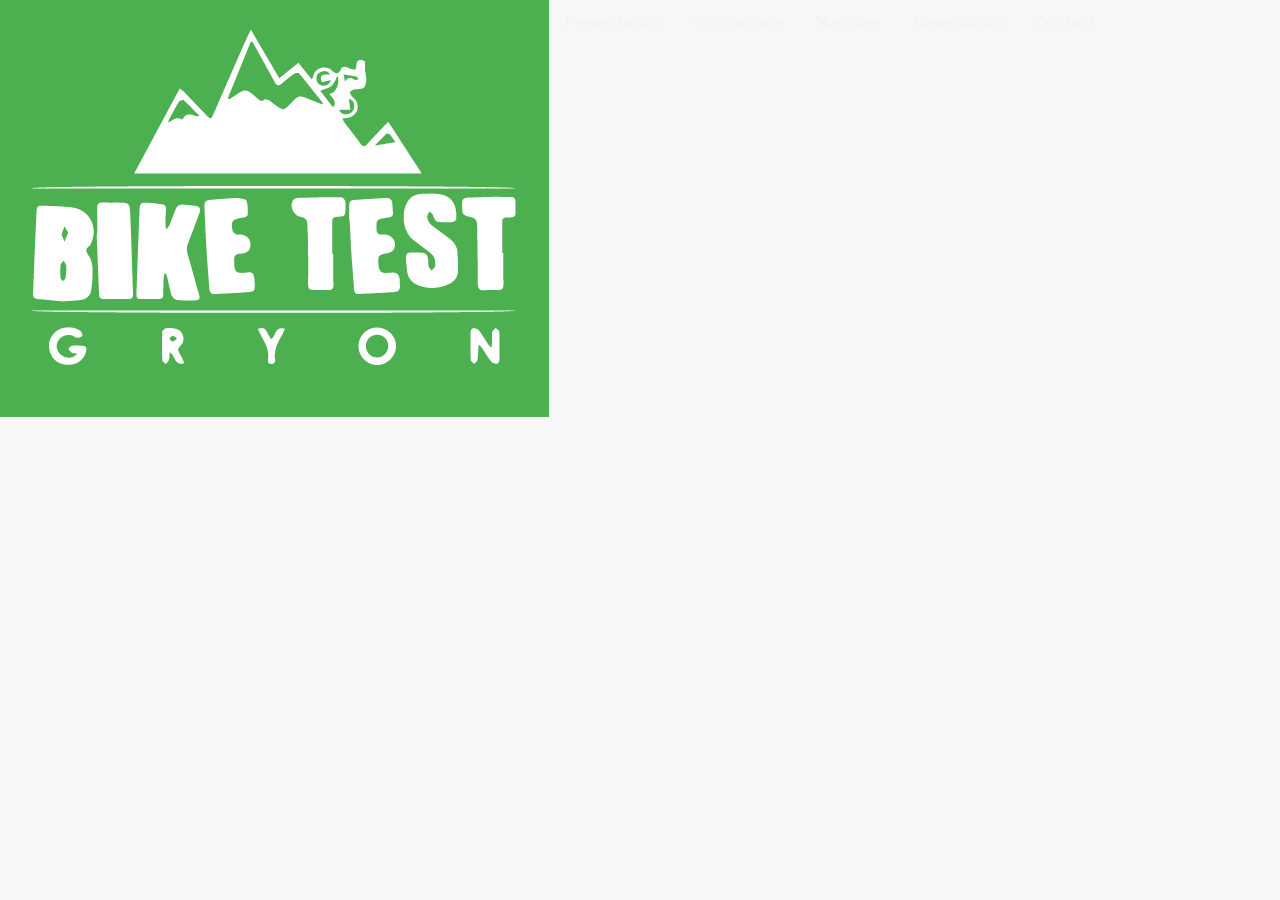
<file: velo.html>
<!DOCTYPE html>
<!--[if lt IE 7]>      <html class="no-js lt-ie9 lt-ie8 lt-ie7"> <![endif]-->
<!--[if IE 7]>         <html class="no-js lt-ie9 lt-ie8"> <![endif]-->
<!--[if IE 8]>         <html class="no-js lt-ie9"> <![endif]-->
<!--[if gt IE 8]>      <html class="no-js"> <!--<![endif]-->
<html>

<head>
	<meta charset="utf-8" />
	<meta http-equiv="X-UA-Compatible" content="IE=edge" />
	<title>Bike test Gryon - Vélo</title>
	<meta name="description" content="" />
	<meta name="viewport" content="width=device-width, initial-scale=1" />
	<link rel="stylesheet" href="css/reset.css" />
	<link rel="stylesheet" href="css/vendor/timetablejs.css" />
	<link rel="stylesheet" href="css/style.css" />
</head>

<body>
	<header>


		<!-- navbar -->
		<div class="topnav" id="myTopnav">
			<a href="index.html" class="active">
				<img src="images/logo/logo.png" alt=""></a>
			<a href="index.html" class="textlink">Présentation</a>
			<a href="programme.html" class="textlink">Programme</a>
			<a href="marques.html" class="textlink">Marques</a>
			<a href="reservation.html" class="textlink">Réservation</a>
			<a href="#contact" class="textlink">Contact</a>
			<a href="javascript:void(0);" style="font-size:25px;" class="icon" onclick="myFunction()">&#9776;
			</a>
		</div>

		<div id="home"></div>


	</header>
	<!--[if lt IE 7]>
      <p class="browsehappy">
        You are using an <strong>outdated</strong> browser. Please
        <a href="#">upgrade your browser</a> to improve your experience.
      </p>
    <![endif]-->

	<script src="js/vendor/timetable.js" async defer></script>
	<script src="js/app.js" async defer></script>
</body>

</html>
</file>
<file: css/vendor/timetablejs.css>
.timetable {
  display: flex;
  align-items: stretch;
  width: 100%;
  max-width: 100%;
  box-sizing: border-box;
}
.timetable * {
  box-sizing: inherit;
}
.timetable li,
.timetable ul {
  list-style-type: none;
  margin: 0;
}
.timetable li,
.timetable ul {
  padding: 0;
}
.timetable > aside {
  flex: none;
  max-width: 30%;
  padding: 0 !important;
  margin-top: 46px;
  border-right: 5px solid transparent;
  position: relative;
}
.timetable > aside li {
  padding: 0 15px;
  background-color: #efefef;
  line-height: 46px;
}
.timetable > aside li:not(:last-of-type) {
  border-bottom: 1px solid #fff;
}
.timetable > aside .row-heading {
  display: inline-block;
  max-width: 100%;
  overflow: hidden;
  text-overflow: ellipsis;
  white-space: nowrap;
  word-wrap: normal;
}
.timetable > aside:before {
  content: "";
  display: block;
  background-color: #fff;
  height: 46px;
  position: relative;
  margin-top: -46px;
  top: 0;
}
.timetable aside li,
.timetable time li {
  height: 46px;
}
.timetable > section {
  flex: 3 0 auto;
  width: 0;
  padding: 0 !important;
}
.timetable > section time {
  display: block;
  width: 100%;
  overflow-x: scroll;
  -webkit-overflow-scrolling: touch;
}
.timetable > section > header {
  position: relative;
  top: 0;
  z-index: 3;
  width: 100%;
  overflow: hidden;
  background-color: #fff;
  transform-style: preserve-3d;
}
.timetable > section > header ul {
  display: flex;
  height: 46px;
  align-items: center;
}
.timetable > section > header li {
  flex: none;
  display: block;
  position: relative;
  width: 96px;
}
.timetable > section > header li .time-label {
  display: block;
  position: absolute;
  left: 0;
}
.timetable > section > header li:not(:first-of-type) .time-label {
  transform: translateX(-50%);
}
.timetable > section > header li:last-of-type {
  width: 0;
}
.timetable > section > header li:last-of-type .time-label {
  transform: translateX(-100%);
}
.timetable ul.room-timeline {
  border-left: none;
  display: flex;
  flex-direction: column;
  align-items: stretch;
}
.timetable ul.room-timeline li {
  position: relative;
  background-color: #f4f4f4;
  height: 46px;
}
.timetable ul.room-timeline li:nth-of-type(odd) {
  background-color: #fdfdfd;
}
.timetable ul.room-timeline li:first-of-type {
  border-top: 1px solid #e5e5e5;
}
.timetable ul.room-timeline li:last-of-type {
  border-bottom: 1px solid #e5e5e5;
}
.timetable ul.room-timeline li:not(:last-of-type) {
  border-bottom: none;
}
.timetable ul.room-timeline li:first-child .time-entry {
  height: 44px;
}
.timetable ul.room-timeline li:after,
.timetable ul.room-timeline li:before {
  content: "";
  position: absolute;
  z-index: 1;
  left: 0;
  top: 0;
  right: 0;
  bottom: 0;
}
.timetable ul.room-timeline li:before {
  background-image: linear-gradient(90deg, #e5e5e5 1px, transparent 0);
  background-size: 24px auto;
}
.timetable ul.room-timeline li:after {
  background-image: linear-gradient(
    90deg,
    #e5e5e5,
    #e5e5e5 1px,
    #f4f4f4 0,
    #f4f4f4 2px,
    #e5e5e5 0,
    #e5e5e5 3px,
    transparent 0,
    transparent
  );
  background-size: 96px auto;
  background-position: -2px 0;
}
.timetable .time-entry {
  background-color: #ec6a5e;
  transition: background-color 0.2s;
  height: 45px;
  display: block;
  position: absolute;
  z-index: 2;
  padding: 0 10px;
  white-space: normal;
  overflow: hidden;
  color: #fff;
  border: 1px solid #e32c1b;
  transform-style: preserve-3d;
}
.timetable .time-entry small {
  position: relative;
  top: 50%;
  transform: translateY(-50%);
  display: block;
}
.timetable .time-entry:hover {
  background-color: #e74030;
}
</file>
<file: css/style.css>
@import url('https://fonts.googleapis.com/css?family=IBM+Plex+Sans:100,100i,200,200i,300,300i,400,400i,500,500i,600,600i,700,700i&display=swap');

/* color */
/*
	orange: #f6a030;
	black: #1d1d1b;
	blue: #333367;

*/
html {
    scroll-behavior: smooth;
}

body {
    font-family: 'IBM Plex Sans', sans-serif;
    background-color: rgba(0, 0, 0, 0.03);
}

header {
    position: relative;
    min-height: 12rem;
}

/* navbar */
.topnav {
    overflow: hidden;
    z-index: 1000;
}

.topnav a {
    float: left;
    display: block;
    color: #f2f2f2;
    text-align: center;
    padding: 14px 16px;
    text-decoration: none;
    font-size: 17px;
}

.active {
    background-color: #4CAF50;
    color: white;
}

.topnav .icon {
    display: none;
    color: #f6a030;
}

.topnav a:hover {
    background-color: transparent;
    color: #f6a030;
    text-decoration: none;
}

@media screen and (max-width: 600px) {
    .topnav {
        overflow: hidden;
        background-color: transparent;
    }

    .topnav img {
        max-width: 5rem;
        position: fixed;
    }

    .active {
        background-color: transparent;
        color: white;
    }

    .topnav a:not(:first-child), .dropdown .dropbtn {
        display: none;
    }

    .topnav a {
        padding: 16px 14px;
        text-transform: uppercase;
        font-weight: 900;
    }

    .topnav a.icon {
        padding: 35px 35px;
        float: right;
        display: block;
        position: fixed;
        right: 0px;
        text-decoration: none;
        z-index: 100;
    }
}

@media screen and (max-width: 600px) {
    .topnav.responsive {
        position: fixed;
        width: 100%;
    }

    .topnav a.textlink {
        width: 100%;
        text-align: center !important;
        padding: 16px 0px;
    }

    .topnav a.textlink.menu1 {
        padding-top: 6.2rem;
    }

    .topnav.responsive .icon {
        position: absolute;
        right: 0;
        top: 0;
    }

    .topnav.responsive a {
        display: block;
        text-align: left;
        background-color: #333367;
        z-index: 1000;
    }

    .topnav.responsive a.icon {
        background-color: transparent;
    }

    .programme {
        padding: 1rem 0rem;
    }

    /* button login & sign in */
    .buttons {
        padding-top: 1rem;
        display: flex;
    }

    button.login {
        width: 8rem;
        color: #333367;
        background-color: rgba(0, 0, 0, 0);
        text-transform: uppercase;
        font-size: 1rem;
        border: none;
        font-weight: 900;
        font-family: 'IBM Plex Sans', sans-serif;
    }

    hr.lignes {
        width: 82%;
    }

    .buttons a {
        display: block;
        width: 80%;
        line-height: 2em;
        text-align: center;
        text-decoration: none;
    }

    .buttons a:hover {
        color: red;
        background: #eff;
    }

    /* backgroundimage */
    .backgroundimage {
        position: absolute;
        top: 0;
        z-index: -1;
    }

    .backgroundimage img {
        max-width: 100vw;
    }

    /* backgroundimage */
    .bgimg {
        position: absolute !important;
        top: 0px;
        background-image: url('../images/background/stand.jpg');
        height: 12rem;
        width: 100vw;
        background-position: center;
        background-size: cover;
        position: relative;
        color: white;
        font-size: 12px;
        z-index: -1;
    }

    .bgimg p, .bgimg h1 {
        font-weight: 900;
        font-size: 1.0rem;
        margin: 5px;
        /* background-color: #f6a030; */
        text-transform: uppercase;
        color: rgba(255, 255, 255, 0.8);
    }

    /* goback fleche */
    .goback {
        padding: 3rem 0rem 0rem 0rem;
        position: absolute;
        left: -15px;
    }

    .goback button {
        border: none;
        background-color: transparent;
        transform: rotate(-90deg);
        text-transform: uppercase;
        font-size: 0.75rem;
        font-weight: 900;
    }

    .goback img {
        max-width: 20px;
    }

    .goback2 {
        padding: 0rem 2.5rem 6rem 2.5rem;
        position: absolute;
        transform: rotate(-90deg);
        z-index: 100;
    }

    .goback2 a {
        border: none;
        background-color: transparent;
        transform: rotate(-90deg);
        text-transform: uppercase;
        font-size: 0.75rem;
        font-weight: 900;
        text-decoration: none;
        color: #333367;
    }

    /* titre page (programme) */
    .titre {
        position: absolute !important;
        top: 0px;
        background-image: url('../images/background/stand.jpg');
        height: 12rem;
        width: 100vw;
        background-position: center;
        background-size: cover;
        position: relative;
        color: rgba(255, 255, 255, 0.8);
        font-size: 12px;
        z-index: -1;
    }

    .titre p, .titre h1 {
        padding: 0.5rem;
        font-weight: 500;
        margin: 10px;
        text-transform: uppercase;
    }

    .titrage {
        position: absolute;
        top: 50%;
        left: 50%;
        transform: translate(-50%, -50%);
        text-align: center;
    }

    .titrage h1 {
        font-weight: 900;
        font-size: 2rem;
        text-transform: uppercase;
    }

    #demo {
        font-size: 12px;
        text-transform: uppercase;
        font-weight: 500;
    }

    .middle {
        position: absolute;
        top: 50%;
        left: 50%;
        transform: translate(-50%, -50%);
        text-align: center;
    }

    hr {
        margin: 1rem auto;
        width: 40%;
        border: 1px solid #f6a030;
    }

    /* info */
    .info {
        padding: 2rem 2rem 2rem 2rem;
    }

    .info h1 {
        padding-bottom: 1rem;
        font-weight: 900;
        color: #333367;
        text-transform: uppercase;
    }

    .info p {
        font-size: 0.8rem;
        font-weight: 500;
        line-height: 16px;
        letter-spacing: 1px;
    }

    p.age {
        font-size: 0.6rem;
        font-weight: 800;
    }

    /* comment */
    .comment {
        padding: 1rem 2rem;
    }

    .comment h1 {
        padding-bottom: 1rem;
        text-align: left;
        font-weight: 900;
        color: #333367;
        text-transform: uppercase;
    }

    .comment h5 {
        font-size: 0.8rem;
        text-align: left;
        font-weight: 600;
        letter-spacing: 1px;
    }

    .comment h6 {
        font-size: 0.8rem;
        text-align: left;
        padding: 1rem 0rem;
        font-weight: 600;
        letter-spacing: 1px;
    }

    .comment p {
        font-size: 0.7rem;
        font-weight: 300;
        padding: 0.4rem 0rem 0rem 0rem;
        text-align: left;
    }

    /* tarifs */
    .tarifs {
        padding: 1rem 2rem;
    }

    .tarifs h1 {
        padding-bottom: 1rem;
        text-align: left;
        font-weight: 900;
        color: #333367;
        text-transform: uppercase;
    }

    .tarifs h5 {
        font-size: 0.8rem;
        text-align: left;
        font-weight: 600;
        letter-spacing: 1px;
    }

    .tarifs h6 {
        font-size: 0.8rem;
        text-align: left;
        padding: 1rem 0rem;
        font-weight: 600;
        letter-spacing: 1px;
    }

    .tarifs p {
        font-size: 0.7rem;
        font-weight: 300;
        text-align: left;
    }

    /* tableau marques*/
    .tableau {
        position: relative;
        padding: 1rem 2rem;
    }

    .tableau h1 {
        text-align: left;
        padding-bottom: 1rem;
        font-weight: 900;
        color: #333367;
        text-transform: uppercase;
    }

    table {
        border-collapse: collapse;
        border-spacing: 0;
        width: 100%;
        border: 0px solid white;
    }

    .tableau th {
        font-weight: 600;
    }

    th, td {
        text-align: left;
        padding: 16px;
        font-weight: 700;
        font-size: 12px;
        text-transform: uppercase;
    }

    th:first-child, td:first-child {
        text-align: left;
    }

    tr:nth-child(even) {
        background-color: #f6a030;
    }

    .fa-check {
        color: green;
    }

    .fa-remove {
        color: red;
    }

    /* horraire */
    .horraire {
        max-width: 100vw;
    }

    /* footer */
    .footer {
        padding: 1.5rem 0rem;
        background-color: #333367;
        /* position: fixed;
    left: 0;
    bottom: 0;
    width: 100%; */
    }

    .footer h5 {
        font-size: 1rem;
        text-align: center;
        text-transform: uppercase;
        font-weight: 900;
        color: #f6a030;
    }

    .footer a {
        text-transform: uppercase;
        font-size: 0.6rem;
        font-weight: 300;
        text-decoration: none;
        margin: 1rem auto 0rem auto;
        display: block;
        text-align: center;
        color: white;
    }

    .footer a:hover {
        color: #f6a030;
    }

    .footer p {
        text-transform: uppercase;
        font-size: 0.6rem;
        font-weight: 300;
        text-decoration: none;
        margin: 1rem auto 0rem auto;
        display: block;
        text-align: center;
        color: white;
    }

    .footer p:hover {
        color: #f6a030;
    }

    /* Style des filtres de la grille horraire */
    #jours {
        padding: 1rem;
    }

    #jours ul {
        display: flex;
        justify-content: space-between;
    }

    #jours ul li.active,
    #jours ul li:hover {
        cursor: pointer;
        text-decoration: underline;
    }

    #jours {
        background-color: grey;
    }

    #jours li {
        text-decoration: none;
        text-transform: uppercase;
    }

    #jours ul li.active, #jours ul li:hover {
        cursor: pointer;
        color: #ec6a5e;
        text-decoration: none;
    }

    a.time-entry {
        text-decoration: none;
    }

    /* marques */
    .filter {
        padding: 2rem;
        min-height: calc(100vh - 18rem - 78px);
    }

    /* connexion */
    .row {
        margin: 10px 6px;
    }

    /* Add padding BETWEEN each column */
    /* .row,
.row>.column {
    padding: 26px;
} */
    /* Create three equal columns that floats next to each other */
    .column {
        float: left;
        width: 39%;
        display: none;
        /* Hide all elements by default */
    }

    /* Clear floats after rows */
    .row:after {
        content: "";
        display: table;
        clear: both;
    }

    /* Content */
    .content {
        background-color: white;
        padding: 10px;
    }

    /* The "show" class is added to the filtered elements */
    .show {
        display: block;
        padding: 1rem;
    }

    /* Style the buttons */
    .btn {
        border: none;
        outline: none;
        padding: 4px 9px;
        background-color: rgba(0, 0, 0, 0);
        cursor: pointer;
        text-transform: uppercase;
        font-size: 0.8rem;
        font-weight: 700;
    }

    .btn:hover {
        background-color: #f6a030;
    }

    .btn.active {
        background-color: #f6a030;
        color: white;
    }

    /* connexion */
    .connexion {
        padding: 1rem 2rem 1rem 2rem;
        min-height: calc(100vh - 24rem - 73px);
    }

    .oublier {
        text-transform: uppercase;
        text-align: center;
        font-style: italic;
        font-size: 12px;
        font-weight: 500;
        color: #333367;
    }

    .panel-login {
        border-color: green;
        -webkit-box-shadow: 0px 2px 3px 0px rgba(0, 0, 0, 0.2);
        -moz-box-shadow: 0px 2px 3px 0px rgba(0, 0, 0, 0.2);
        box-shadow: 0px 2px 3px 0px rgba(0, 0, 0, 0.2);
    }

    .panel-login>.panel-heading {
        background-color: #f6a030;
        border-color: #fff;
        text-align: center;
    }

    .panel-login>.panel-heading a {
        text-decoration: none;
        color: green;
        font-weight: bold;
        font-size: 15px;
        -webkit-transition: all 0.1s linear;
        -moz-transition: all 0.1s linear;
        transition: all 0.1s linear;
        text-transform: uppercase;
    }

    .panel-login>.panel-heading a.active {
        color: white;
        font-size: 18px;
        line-height: 1.7;
    }

    .panel-login>.panel-heading hr {
        margin-top: 10px;
        margin-bottom: 0px;
        clear: both;
        border: 0;
        height: 1px;
        background-image: -webkit-linear-gradient(left, rgba(0, 0, 0, 0), rgba(0, 0, 0, 0.15), rgba(0, 0, 0, 0));
        background-image: -moz-linear-gradient(left, rgba(0, 0, 0, 0), rgba(0, 0, 0, 0.15), rgba(0, 0, 0, 0));
        background-image: -ms-linear-gradient(left, rgba(0, 0, 0, 0), rgba(0, 0, 0, 0.15), rgba(0, 0, 0, 0));
        background-image: -o-linear-gradient(left, rgba(0, 0, 0, 0), rgba(0, 0, 0, 0.15), rgba(0, 0, 0, 0));
    }

    .panel-login input[type="text"], .panel-login input[type="email"], .panel-login input[type="password"] {
        height: 45px;
        border: 1px solid #ddd;
        font-size: 14px;
        -webkit-transition: all 0.1s linear;
        -moz-transition: all 0.1s linear;
        transition: all 0.1s linear;
        width: calc(100% - 6px);
    }

    .panel-login input:hover,
    .panel-login input:focus {
        outline: none;
        -webkit-box-shadow: none;
        -moz-box-shadow: none;
        box-shadow: none;
        border-color: green;
    }

    .btn-login {
        background-color: #333367;
        outline: none;
        color: white;
        font-size: 14px;
        height: auto;
        font-weight: normal;
        width: 100px;
        padding: 10px 0;
        margin: 1rem 0;
        text-transform: uppercase;
        border-color: #59B2E6;
    }

    .btn-login:hover,
    .btn-login:focus {
        color: black;
        background-color: lightgreen;
        border-color: #53A3CD;
    }

    .marqueselect {
        padding: 0rem 2rem 2rem 2rem;
        min-height: calc(100vh - 16rem - 78px);
    }

    label {
        font-weight: 900;
        color: #333367;
        text-transform: uppercase;
        padding-right: 1rem;
    }

    select {
        background-color: rgba(255, 0, 0, 0);
        outline: none;
        color: black;
        font-size: 14px;
        height: auto;
        font-weight: 500;
        width: 100px;
        text-transform: uppercase;
        border: none;
        float: right;
    }

    .resr {
        background-color: #333367;
        outline: none;
        color: white;
        font-size: 14px;
        height: auto;
        font-weight: normal;
        width: 100px;
        text-transform: uppercase;
        border: none;
        margin-top: 1rem;
        padding: 0.5rem 0;
        float: right;
    }

    input:hover {
        background-color: #333367;
        outline: none;
        color: #f6a030;
    }

    .bike {
        padding: 1rem 0rem 3rem 0rem;
    }

    img {
        max-width: 100%;
    }

    .fixed-header {
        height: 12vh;
        width: 100%;
        position: fixed;
    }

    .fixed-header.active {
        background-color: #333367;
        animation: fadeIn ease 1s;
        -webkit-animation: fadeIn ease 1s;
        -moz-animation: fadeIn ease 1s;
        -o-animation: fadeIn ease 1s;
        -ms-animation: fadeIn ease 1s;
    }

    @keyframes fadeIn {
        0% {
            opacity: 0;
        }

        100% {
            opacity: 1;
        }
    }

    @-moz-keyframes fadeIn {
        0% {
            opacity: 0;
        }

        100% {
            opacity: 1;
        }
    }

    @-webkit-keyframes fadeIn {
        0% {
            opacity: 0;
        }

        100% {
            opacity: 1;
        }
    }

    @-o-keyframes fadeIn {
        0% {
            opacity: 0;
        }

        100% {
            opacity: 1;
        }
    }

    @-ms-keyframes fadeIn {
        0% {
            opacity: 0;
        }

        100% {
            opacity: 1;
        }
    }

    /* img.test1 {
    position: absolute;
    top: 0;
    content: url('/images/bike/scott.png');
    display: none;
}

.marqueselect select#cars option:selected + img.test1 {
    display: block;
} */
    /* fin media query */
}
</file>
